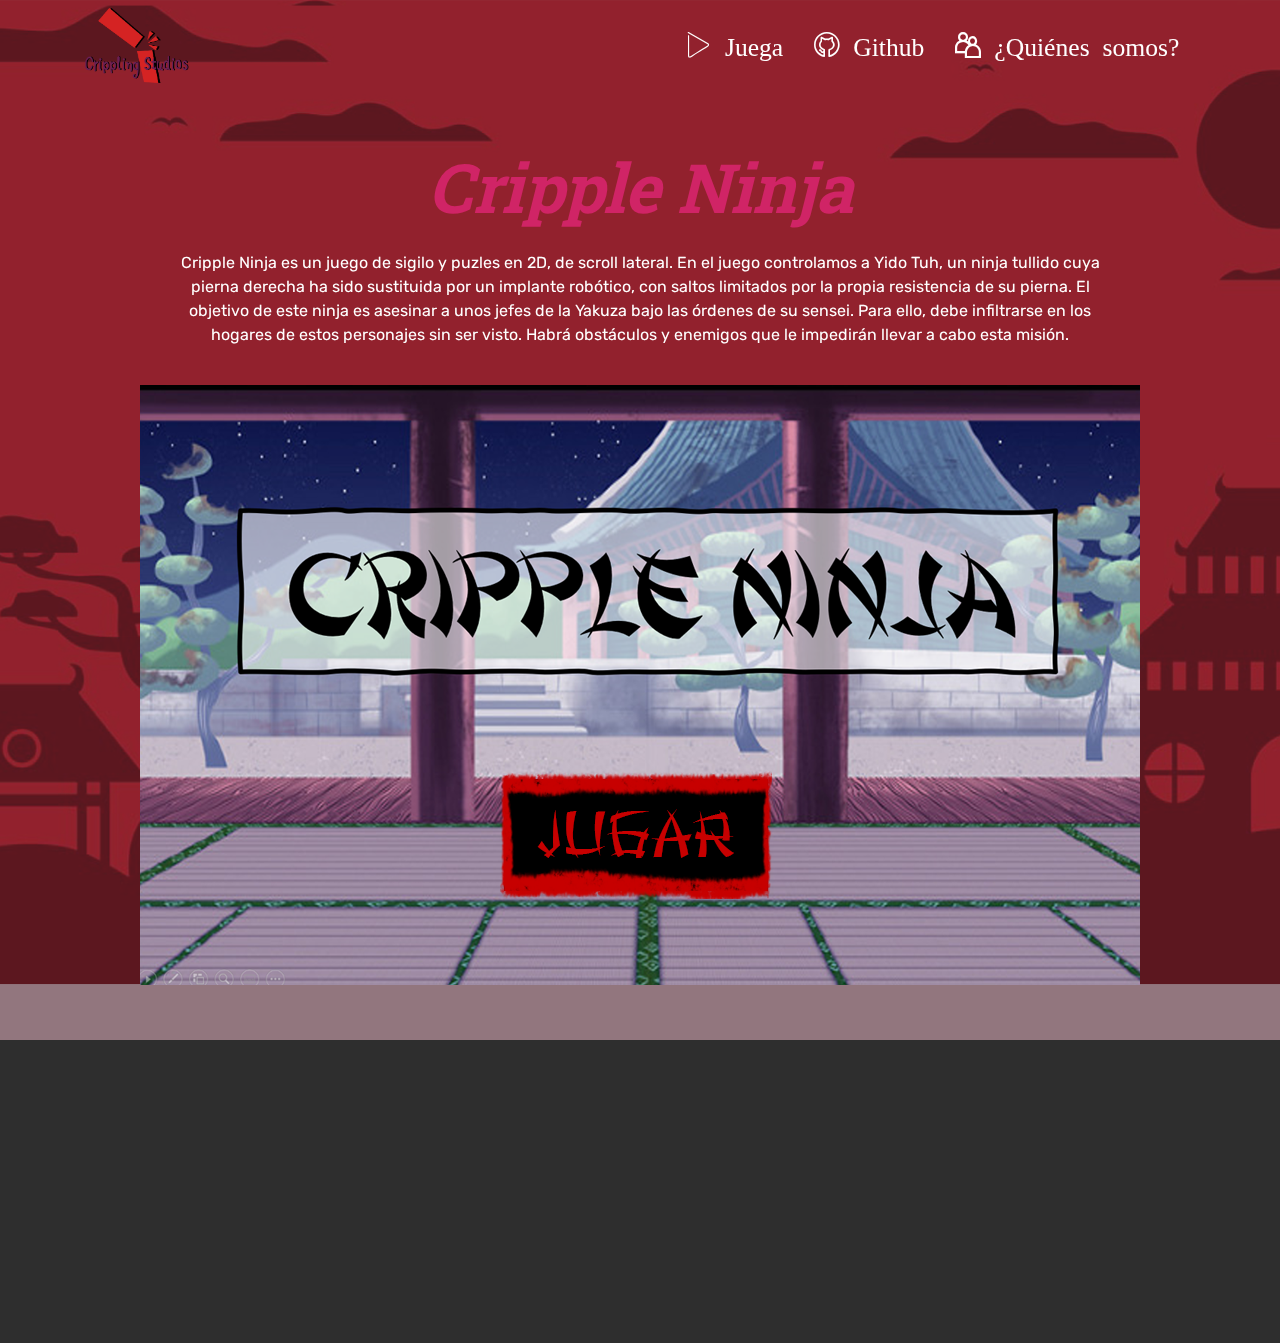
<file: docs/index.html>
﻿<!DOCTYPE html>
<html  >
<head>
  <meta charset="UTF-8">
  <meta http-equiv="X-UA-Compatible" content="IE=edge">
  <meta name="generator" content="Mobirise v4.11.6, mobirise.com">
  <meta name="viewport" content="width=device-width, initial-scale=1, minimum-scale=1">
  <link rel="shortcut icon" href="assets/images/logo-cripple-studios-solo-1.png" type="image/x-icon">
  <meta name="description" content="">
  <script src="Scripts/phaser.min.js"></script>
  <link rel="stylesheet" href="game.css">
  <meta charset="UTF-8">
  <link rel="shortcut icon" href="./resources/Logo Crippling Studios (solo).png" type="image/png" />
  <meta name="viewport" content="width=device-width, initial-scale=2.0">
  
  <title>Cripple Ninja</title>
  <link rel="stylesheet" href="assets/web/assets/mobirise-icons2/mobirise2.css">
  <link rel="stylesheet" href="assets/web/assets/mobirise-icons/mobirise-icons.css">
  <link rel="stylesheet" href="assets/web/assets/mobirise-icons-bold/mobirise-icons-bold.css">
  <link rel="stylesheet" href="assets/bootstrap/css/bootstrap.min.css">
  <link rel="stylesheet" href="assets/bootstrap/css/bootstrap-grid.min.css">
  <link rel="stylesheet" href="assets/bootstrap/css/bootstrap-reboot.min.css">
  <link rel="stylesheet" href="assets/dropdown/css/style.css">
  <link rel="stylesheet" href="assets/tether/tether.min.css">
  <link rel="stylesheet" href="assets/animatecss/animate.min.css">
  <link rel="stylesheet" href="assets/socicon/css/styles.css">
  <link rel="stylesheet" href="assets/theme/css/style.css">
  <link rel="preload" as="style" href="assets/mobirise/css/mbr-additional.css"><link rel="stylesheet" href="assets/mobirise/css/mbr-additional.css" type="text/css">
  
  
  
</head>
<body>
  <section class="menu cid-qTkzRZLJNu" once="menu" id="menu1-0">

    

    <nav class="navbar navbar-expand beta-menu navbar-dropdown align-items-center navbar-toggleable-sm bg-color transparent">
        <button class="navbar-toggler navbar-toggler-right" type="button" data-toggle="collapse" data-target="#navbarSupportedContent" aria-controls="navbarSupportedContent" aria-expanded="false" aria-label="Toggle navigation">
            <div class="hamburger">
            </div>
        </button>
        <div class="menu-logo">
            <div class="navbar-brand">
                <span class="navbar-logo">
                    <a>
                         <img src="assets/images/logo-crippling-studios.png" alt="Mobirise" title="" style="height: 4.7rem;">
                    </a>
                </span>
                
            </div>
        </div>
        <div class="collapse navbar-collapse" id="navbarSupportedContent">
            <ul class="navbar-nav nav-dropdown nav-right" data-app-modern-menu="true"><li class="nav-item"><a class="nav-link link text-white display-4"><span class="mbri-play mbr-iconfont mbr-iconfont-btn"> Juega</span></a></li><li class="nav-item"><a class="nav-link link text-white display-4" href="https://github.com/jorgmo02/Cripple-Ninja"><span class="mbrib-github mbr-iconfont mbr-iconfont-btn"> Github</span></a></li>
                <li class="nav-item">
                    <a class="nav-link link text-white display-4" href="./about.html"><span class="mobi-mbri mobi-mbri-users mbr-iconfont mbr-iconfont-btn"> ¿Quiénes somos?</span><font face="MobiriseIcons"></font></a>
                </li></ul>
            
        </div>
		
		<script type="module">
        import Level1 from './Scripts/Level1.js';
        import MainMenu from './Scripts/MainMenu.js';
        import Level2 from './Scripts/Level2.js';
        import ChargeScene from './Scripts/ChargeScene.js';
        import YouWinScene from './Scripts/YouWinScene.js';
        import Level3 from './Scripts/Level3.js';

        var config = {
            type: Phaser.AUTO,
            width: 1000,
            height: 600,
			parent: 'game',
            pixelArt: true,
            input: {
                gamepad: true
            },
            scale: {
                mode: Phaser.Scale.FIT,
                autoCenter: Phaser.Scale.CENTER_BOTH
            },
            scene: [ MainMenu ,ChargeScene, Level1, Level2,Level3, YouWinScene],
            physics: { default: 'arcade', arcade: { gravity: { y: 900 }, debug: false } }
        };
        new Phaser.Game(config);
    </script>

    </nav>
</section>

<section class="cid-qTkA127IK8 mbr-fullscreen mbr-parallax-background" id="header2-1">

    

    <div class="mbr-overlay" style="opacity: 0.6; background-color: rgb(85, 39, 51);"></div>

    <div class="container align-center">
        <div class="row justify-content-md-center">
            <div class="mbr-white col-md-10">
                <h1 class="mbr-section-title mbr-bold pb-3 mbr-fonts-style display-1"><em><p>&nbsp</p>Cripple Ninja</em></h1>
                Cripple Ninja es un juego de sigilo y puzles en 2D, de scroll lateral. En el juego controlamos a Yido Tuh, un ninja tullido cuya pierna derecha ha sido sustituida por un implante robótico, con saltos limitados por la propia resistencia de su pierna. El objetivo de este ninja es asesinar a unos jefes de la Yakuza bajo las órdenes de su sensei. Para ello, debe infiltrarse en los hogares de estos personajes sin ser visto. Habrá obstáculos y enemigos que le impedirán llevar a cabo esta misión.
                <p class="mbr-text pb-3 mbr-fonts-style display-5">
				
				</p>
                
            </div>
			<div id="game"></div>
        </div>
    </div>
    
</section>

<section class="cid-rKX8bbgtsy" id="footer1-e">

    

    

    <div class="container">
        <div class="media-container-row content text-white">
            <div class="col-12 col-md-3">
                <div class="media-wrap">
                    <a href="./about.html">
                        <img src="assets/images/logo-crippling-studios.png" alt="Mobirise" title="">
                    </a>
                </div>
            </div>
            <div class="col-12 col-md-3 mbr-fonts-style display-7">
                <h5 class="pb-3">
                    Dirección</h5>
                <p class="mbr-text">Facultad de Informática UCM<br>C/ Profesor José García Santesmases, 9
<br>Ciudad Universitaria
<br>28040 - MADRID<br></p>
            </div>
            <div class="col-12 col-md-3 mbr-fonts-style display-4">
                <h5 class="pb-3">
                    Contacto</h5>
                <p class="mbr-text"></p><p>
                    Email:</p><p>jorgmo02@ucm.es</p><p>leoses@ucm.es</p>
            </div>
            <div class="col-12 col-md-3 mbr-fonts-style display-7">
                <h5 class="pb-3">&nbsp;&nbsp;</h5>
                <p class="mbr-text"><br><br><br></p>
            </div>
        </div>
        
    </div>
</section>

<section once="footers" class="cid-rKX8eVYJwn" id="footer6-f">

    

    

    <div class="container">
        <div class="media-container-row align-center mbr-white">
            <div class="col-12">
                <p class="mbr-text mb-0 mbr-fonts-style display-7">
                    © Copyright 2019 Jorge Moreno Martínez y Leire Osés Sánchez - Todos los derechos reservados</p>
            </div>
        </div>
    </div>
</section>


  <script src="assets/web/assets/jquery/jquery.min.js"></script>
  <script src="assets/popper/popper.min.js"></script>
  <script src="assets/bootstrap/js/bootstrap.min.js"></script>
  <script src="assets/dropdown/js/nav-dropdown.js"></script>
  <script src="assets/dropdown/js/navbar-dropdown.js"></script>
  <script src="assets/tether/tether.min.js"></script>
  <script src="assets/viewportchecker/jquery.viewportchecker.js"></script>
  <script src="assets/parallax/jarallax.min.js"></script>
  <script src="assets/smoothscroll/smooth-scroll.js"></script>
  <script src="assets/touchswipe/jquery.touch-swipe.min.js"></script>
  <script src="assets/theme/js/script.js"></script>
  
  
 <div id="scrollToTop" class="scrollToTop mbr-arrow-up"><a style="text-align: center;"><i class="mbr-arrow-up-icon mbr-arrow-up-icon-cm cm-icon cm-icon-smallarrow-up"></i></a></div>
    <input name="animation" type="hidden">
  </body>
</html>
</file>
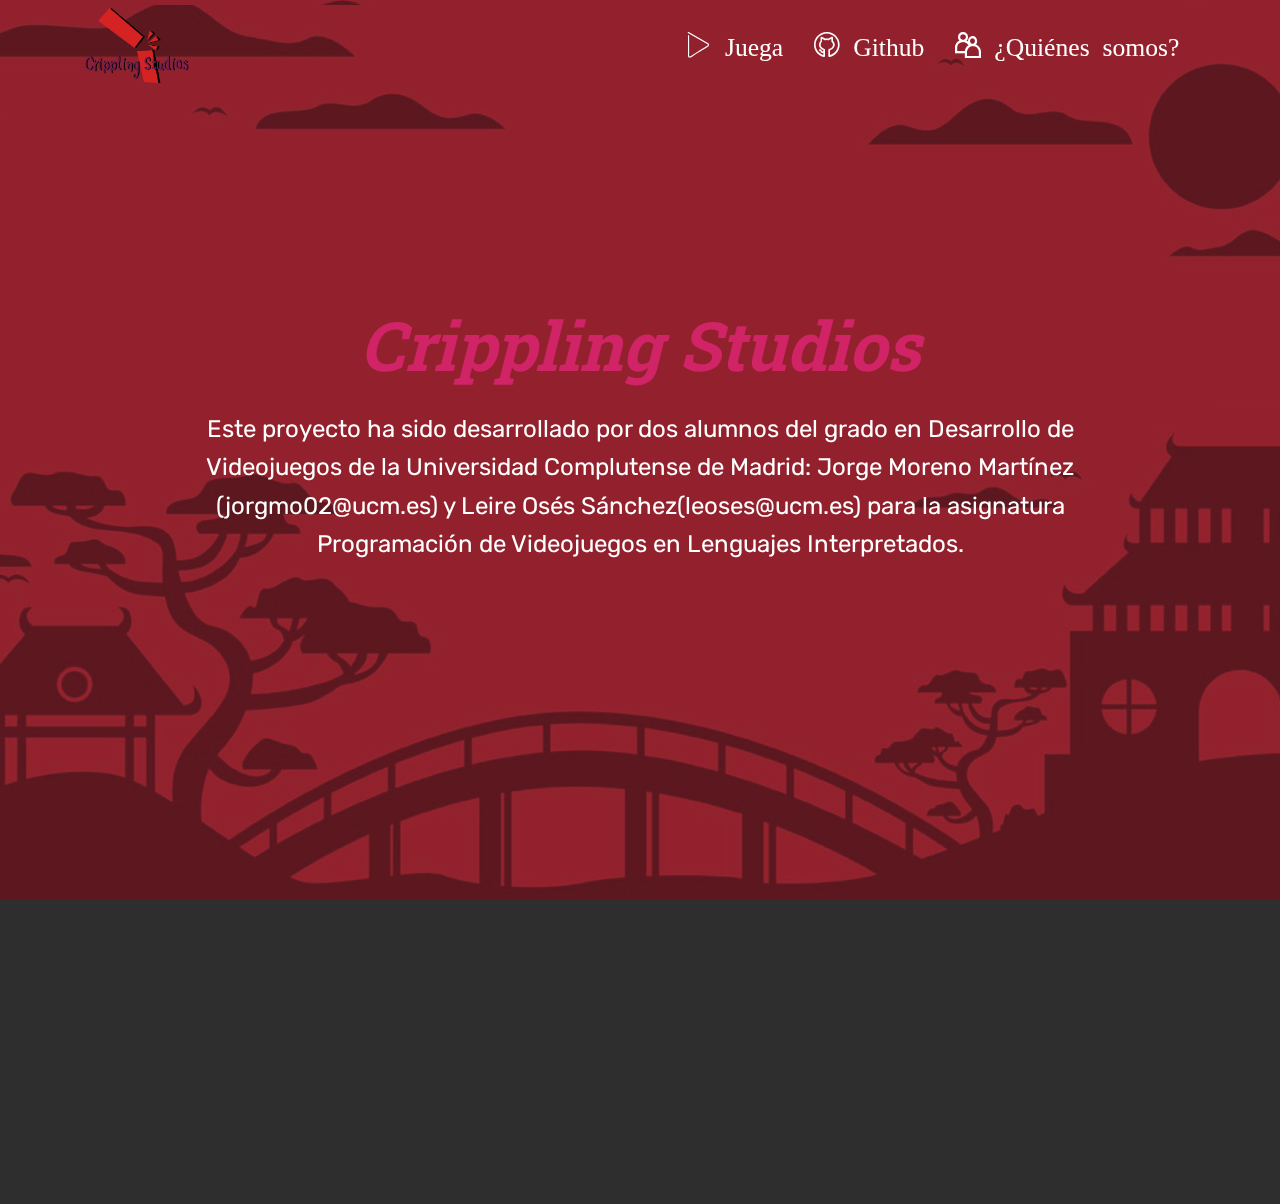
<file: docs/about.html>
<!DOCTYPE html>
<html  >
<head>
  <meta charset="UTF-8">
  <meta http-equiv="X-UA-Compatible" content="IE=edge">
  <meta name="generator" content="Mobirise v4.11.6, mobirise.com">
  <meta name="viewport" content="width=device-width, initial-scale=1, minimum-scale=1">
  <link rel="shortcut icon" href="assets/images/logo-cripple-studios-solo-1.png" type="image/x-icon">
  <meta name="description" content="">
  <script src="Scripts/phaser.min.js"></script>
  <link rel="stylesheet" href="game.css">
  
  <title>Crippling Studios</title>
  <link rel="stylesheet" href="assets/web/assets/mobirise-icons2/mobirise2.css">
  <link rel="stylesheet" href="assets/web/assets/mobirise-icons/mobirise-icons.css">
  <link rel="stylesheet" href="assets/web/assets/mobirise-icons-bold/mobirise-icons-bold.css">
  <link rel="stylesheet" href="assets/bootstrap/css/bootstrap.min.css">
  <link rel="stylesheet" href="assets/bootstrap/css/bootstrap-grid.min.css">
  <link rel="stylesheet" href="assets/bootstrap/css/bootstrap-reboot.min.css">
  <link rel="stylesheet" href="assets/dropdown/css/style.css">
  <link rel="stylesheet" href="assets/tether/tether.min.css">
  <link rel="stylesheet" href="assets/animatecss/animate.min.css">
  <link rel="stylesheet" href="assets/socicon/css/styles.css">
  <link rel="stylesheet" href="assets/theme/css/style.css">
  <link rel="preload" as="style" href="assets/mobirise/css/mbr-additional.css"><link rel="stylesheet" href="assets/mobirise/css/mbr-additional.css" type="text/css">
  
  
  
</head>
<body>
  <section class="menu cid-qTkzRZLJNu" once="menu" id="menu1-0">

    

    <nav class="navbar navbar-expand beta-menu navbar-dropdown align-items-center navbar-toggleable-sm bg-color transparent">
        <button class="navbar-toggler navbar-toggler-right" type="button" data-toggle="collapse" data-target="#navbarSupportedContent" aria-controls="navbarSupportedContent" aria-expanded="false" aria-label="Toggle navigation">
            <div class="hamburger">
                <span></span>
                <span></span>
                <span></span>
                <span></span>
            </div>
        </button>
        <div class="menu-logo">
            <div class="navbar-brand">
                <span class="navbar-logo">
                    <a href="./index.html">
                         <img src="assets/images/logo-crippling-studios.png" alt="Mobirise" title="" style="height: 4.7rem;">
                    </a>
                </span>
                
            </div>
        </div>
        <div class="collapse navbar-collapse" id="navbarSupportedContent">
            <ul class="navbar-nav nav-dropdown nav-right" data-app-modern-menu="true"><li class="nav-item"><a class="nav-link link text-white display-4" href="./index.html"><span class="mbri-play mbr-iconfont mbr-iconfont-btn"> Juega</span></a></li><li class="nav-item"><a class="nav-link link text-white display-4" href="https://github.com/jorgmo02/Cripple-Ninja"><span class="mbrib-github mbr-iconfont mbr-iconfont-btn"> Github</span></a></li>
                <li class="nav-item">
                    <a class="nav-link link text-white display-4"><span class="mobi-mbri mobi-mbri-users mbr-iconfont mbr-iconfont-btn"> ¿Quiénes somos?</span><font face="MobiriseIcons"></font></a>
                </li></ul>
            
        </div>
    </nav>
</section>

<section class="cid-qTkA127IK8 mbr-fullscreen mbr-parallax-background" id="header2-1">

    

    <div class="mbr-overlay" style="opacity: 0.6; background-color: rgb(85, 39, 51);"></div>

    <div class="container align-center">
        <div class="row justify-content-md-center">
            <div class="mbr-white col-md-10">
                <h1 class="mbr-section-title mbr-bold pb-3 mbr-fonts-style display-1"><em>Crippling Studios</em></h1>
                
                <p class="mbr-text pb-3 mbr-fonts-style display-5">
				Este proyecto ha sido desarrollado por dos alumnos del grado en Desarrollo de Videojuegos de la Universidad Complutense de Madrid: Jorge Moreno Martínez (jorgmo02@ucm.es) y Leire Osés Sánchez(leoses@ucm.es) para la asignatura Programación de Videojuegos en Lenguajes Interpretados.
                </p>
                
            </div>
        </div>
    </div>
    
</section>

<section class="cid-rKX8bbgtsy" id="footer1-e">

    

    

    <div class="container">
        <div class="media-container-row content text-white">
            <div class="col-12 col-md-3">
                <div class="media-wrap">
                    <a>
                        <img src="assets/images/logo-crippling-studios.png" alt="Mobirise" title="">
                    </a>
                </div>
            </div>
            <div class="col-12 col-md-3 mbr-fonts-style display-7">
                <h5 class="pb-3">
                    Dirección</h5>
                <p class="mbr-text">Facultad de Informática UCM<br>C/ Profesor José García Santesmases, 9
<br>Ciudad Universitaria
<br>28040 - MADRID<br></p>
            </div>
            <div class="col-12 col-md-3 mbr-fonts-style display-4">
                <h5 class="pb-3">
                    Contacto</h5>
                <p class="mbr-text"></p><p>
                    Email:</p><p>jorgmo02@ucm.es</p><p>leoses@ucm.es</p>
            </div>
            <div class="col-12 col-md-3 mbr-fonts-style display-7">
                <h5 class="pb-3">&nbsp;&nbsp;</h5>
                <p class="mbr-text"><br><br><br></p>
            </div>
        </div>
        
    </div>
</section>

<section once="footers" class="cid-rKX8eVYJwn" id="footer6-f">

    

    

    <div class="container">
        <div class="media-container-row align-center mbr-white">
            <div class="col-12">
                <p class="mbr-text mb-0 mbr-fonts-style display-7">
                    © Copyright 2019 Jorge Moreno Martínez y Leire Osés Sánchez - Todos los derechos reservados</p>
            </div>
        </div>
    </div>
</section>


  <script src="assets/web/assets/jquery/jquery.min.js"></script>
  <script src="assets/popper/popper.min.js"></script>
  <script src="assets/bootstrap/js/bootstrap.min.js"></script>
  <script src="assets/dropdown/js/nav-dropdown.js"></script>
  <script src="assets/dropdown/js/navbar-dropdown.js"></script>
  <script src="assets/tether/tether.min.js"></script>
  <script src="assets/viewportchecker/jquery.viewportchecker.js"></script>
  <script src="assets/parallax/jarallax.min.js"></script>
  <script src="assets/smoothscroll/smooth-scroll.js"></script>
  <script src="assets/touchswipe/jquery.touch-swipe.min.js"></script>
  <script src="assets/theme/js/script.js"></script>
  
  
 <div id="scrollToTop" class="scrollToTop mbr-arrow-up"><a style="text-align: center;"><i class="mbr-arrow-up-icon mbr-arrow-up-icon-cm cm-icon cm-icon-smallarrow-up"></i></a></div>
    <input name="animation" type="hidden">
  </body>
</html>
</file>
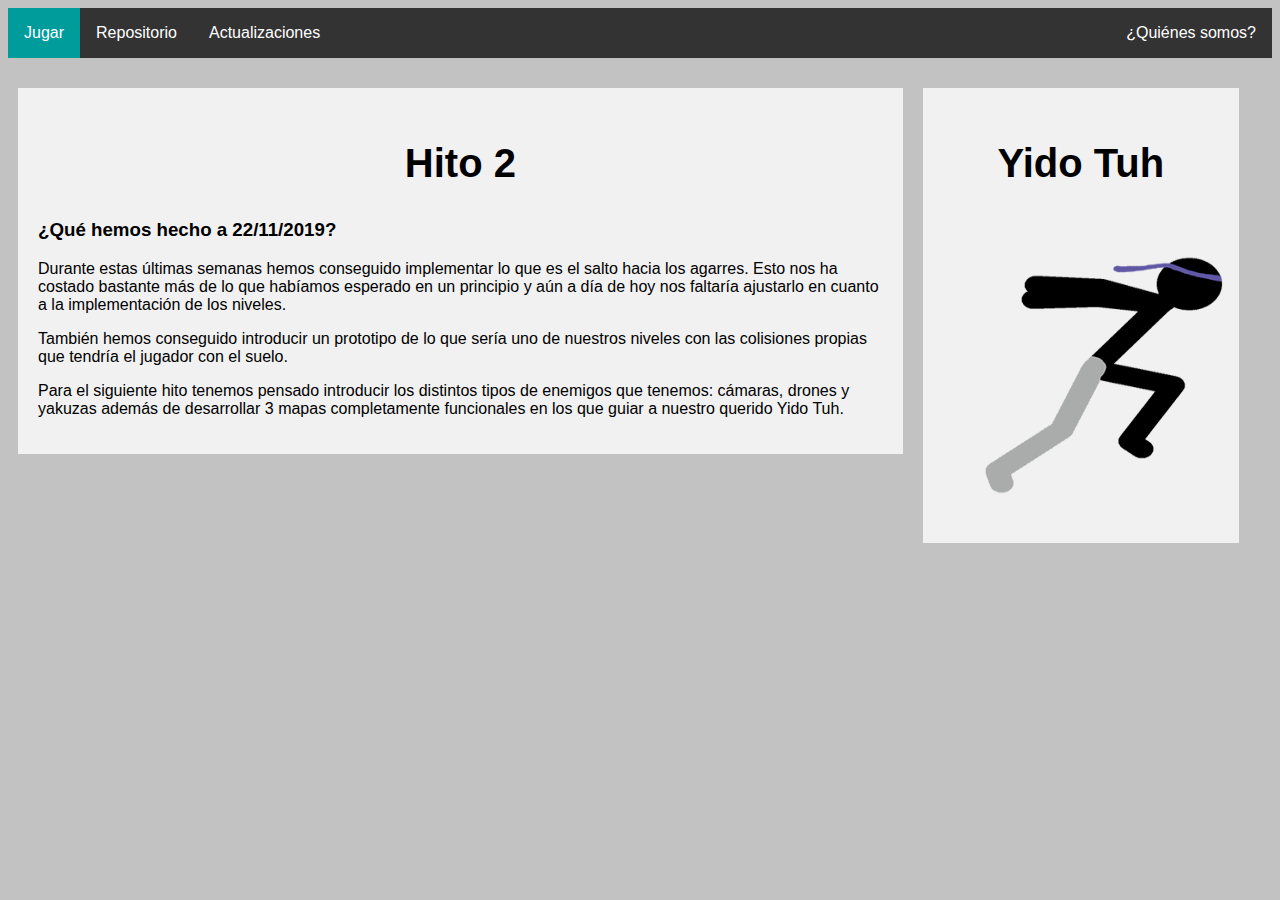
<file: docs/updates.html>
<!DOCTYPE html>
<html lang="es">

<head>
    <meta charset="UTF-8">
    <link rel="shortcut icon" href="favicon.png" type="image/png" />
    <meta name="viewport" content="width=device-width, initial-scale=2.0">
    <link rel="stylesheet" href="game.css">

    <title>Cripple Ninja</title>
</head>

<body>
  <ul class="topnav">
    <li><a class="active" href="index.html">Jugar</a></li>
    <li><a href="https://github.com/jorgmo02/Cripple-Ninja">Repositorio</a></li>
    <li><a href="updates.html">Actualizaciones</a></li>
    <li class="right"><a href="AboutUs.html">¿Quiénes somos?</a></li>
  </ul>

  <div class="row">
    <div class="column middle">
        <div class="card">
            <h2>Hito 2</h2>
            <h3>¿Qué hemos hecho a 22/11/2019?</h3>
            <p>Durante estas últimas semanas hemos conseguido implementar lo que es el salto hacia los agarres. Esto nos ha costado bastante más de lo que 
                habíamos esperado en un principio y aún a día de hoy nos faltaría ajustarlo en cuanto a la implementación de los niveles.
            </p>

            <p>También hemos conseguido introducir un prototipo de lo que sería uno de nuestros niveles con las colisiones propias 
              que tendría el jugador con el suelo.</p>

            <p>Para el siguiente hito tenemos pensado introducir los distintos tipos de enemigos que tenemos: cámaras, drones y yakuzas además 
              de desarrollar 3 mapas completamente funcionales en los que guiar a nuestro querido Yido Tuh.</p>
        
        </div>
    </div>

    <div class="column side">
        <div class="card">
          <h2>Yido Tuh</h2>
          <img src="./resources/sprites/player/run/imgs/tile000.png" width="300" height="300">
          </div>
      </div>
  </div>

</body>

</html>
</file>
<file: docs/game.css>
h1{
  text-align: center;
  font-size: 50px;
}
h2{
  text-align: center;
  font-size: 40px;
}

p {
  font-family: Verdana, "Geneva", sans-serif;
  font-style: normal;
}

ul.topnav {
  top: 0;
  width: 100%;
  list-style-type: none;
  margin: 0;
  padding: 0;
  overflow: hidden;
  background-color: #333;
}

ul.topnav li {float: left;}

ul.topnav li a {
  display: block;
  color: white;
  text-align: center;
  padding: 16px 16px;
  text-decoration: none;
}

ul.topnav li a:hover:not(.active) {background-color: #111;}

ul.topnav li a.active {background-color: #009c9c ;}

ul.topnav li.right {float: right;}

@media screen and (max-width: 600px) {
  ul.topnav li.right, 
  ul.topnav li {float: none;}
}

body {
  font-family: Arial, Helvetica, sans-serif;
  background: #c2c2c2;
}

.header {
  background-color: #f1f1f1;
  padding: 20px;
  text-align: center;
}

.card {
  background-color: #f1f1f1;
  padding: 20px;
  margin-top: 20px;
}
/* Create three unequal columns that floats next to each other */
.column {
  float: left;
  padding: 10px;
}

/* Left and right column */
.column.side {
  width: 25%;
}

/* Left and right column */
.column.side {
  width: 25%;
}

/* Middle column */
.column.middle {
  width: 70%;
}

/* Clear floats after the columns */
.row:after {
  content: "";
  display: table;
  clear: both;
}

/* Responsive layout - makes the three columns stack on top of each other instead of next to each other */
@media screen and (max-width: 600px) {
  .column.side, .column.middle {
    width: 100%;
}

img {
  border-radius: 8px;
}

}
</file>
<file: docs/assets/web/assets/mobirise-icons2/mobirise2.css>
@font-face {
  font-family: 'Moririse2';
  font-display: swap;
  src:  url('mobirise2.eot?f2bix4');
  src:  url('mobirise2.eot?f2bix4#iefix') format('embedded-opentype'),
    url('mobirise2.ttf?f2bix4') format('truetype'),
    url('mobirise2.woff?f2bix4') format('woff'),
    url('mobirise2.svg?f2bix4#mobirise2') format('svg');
  font-weight: normal;
  font-style: normal;
}

[class^="mobi-"], [class*=" mobi-"] {
  /* use !important to prevent issues with browser extensions that change fonts */
  font-family: 'Moririse2' !important;
  speak: none;
  font-style: normal;
  font-weight: normal;
  font-variant: normal;
  text-transform: none;
  line-height: 1;

  /* Better Font Rendering =========== */
  -webkit-font-smoothing: antialiased;
  -moz-osx-font-smoothing: grayscale;
}

.mobi-mbri-add-submenu:before {
  content: "\e900";
}
.mobi-mbri-alert:before {
  content: "\e901";
}
.mobi-mbri-align-center:before {
  content: "\e902";
}
.mobi-mbri-align-justify:before {
  content: "\e903";
}
.mobi-mbri-align-left:before {
  content: "\e904";
}
.mobi-mbri-align-right:before {
  content: "\e905";
}
.mobi-mbri-android:before {
  content: "\e906";
}
.mobi-mbri-apple:before {
  content: "\e907";
}
.mobi-mbri-arrow-down:before {
  content: "\e908";
}
.mobi-mbri-arrow-next:before {
  content: "\e909";
}
.mobi-mbri-arrow-prev:before {
  content: "\e90a";
}
.mobi-mbri-arrow-up:before {
  content: "\e90b";
}
.mobi-mbri-bold:before {
  content: "\e90c";
}
.mobi-mbri-bookmark:before {
  content: "\e90d";
}
.mobi-mbri-bootstrap:before {
  content: "\e90e";
}
.mobi-mbri-briefcase:before {
  content: "\e90f";
}
.mobi-mbri-browse:before {
  content: "\e910";
}
.mobi-mbri-bulleted-list:before {
  content: "\e911";
}
.mobi-mbri-calendar:before {
  content: "\e912";
}
.mobi-mbri-camera:before {
  content: "\e913";
}
.mobi-mbri-cart-add:before {
  content: "\e914";
}
.mobi-mbri-cart-full:before {
  content: "\e915";
}
.mobi-mbri-cash:before {
  content: "\e916";
}
.mobi-mbri-change-style:before {
  content: "\e917";
}
.mobi-mbri-chat:before {
  content: "\e918";
}
.mobi-mbri-clock:before {
  content: "\e919";
}
.mobi-mbri-close:before {
  content: "\e91a";
}
.mobi-mbri-cloud:before {
  content: "\e91b";
}
.mobi-mbri-code:before {
  content: "\e91c";
}
.mobi-mbri-contact-form:before {
  content: "\e91d";
}
.mobi-mbri-credit-card:before {
  content: "\e91e";
}
.mobi-mbri-cursor-click:before {
  content: "\e91f";
}
.mobi-mbri-cust-feedback:before {
  content: "\e920";
}
.mobi-mbri-database:before {
  content: "\e921";
}
.mobi-mbri-delivery:before {
  content: "\e922";
}
.mobi-mbri-desktop:before {
  content: "\e923";
}
.mobi-mbri-devices:before {
  content: "\e924";
}
.mobi-mbri-down:before {
  content: "\e925";
}
.mobi-mbri-download-2:before {
  content: "\e926";
}
.mobi-mbri-download:before {
  content: "\e927";
}
.mobi-mbri-drag-n-drop-2:before {
  content: "\e928";
}
.mobi-mbri-drag-n-drop:before {
  content: "\e929";
}
.mobi-mbri-edit-2:before {
  content: "\e92a";
}
.mobi-mbri-edit:before {
  content: "\e92b";
}
.mobi-mbri-error:before {
  content: "\e92c";
}
.mobi-mbri-extension:before {
  content: "\e92d";
}
.mobi-mbri-features:before {
  content: "\e92e";
}
.mobi-mbri-file:before {
  content: "\e92f";
}
.mobi-mbri-flag:before {
  content: "\e930";
}
.mobi-mbri-folder:before {
  content: "\e931";
}
.mobi-mbri-gift:before {
  content: "\e932";
}
.mobi-mbri-github:before {
  content: "\e933";
}
.mobi-mbri-globe-2:before {
  content: "\e934";
}
.mobi-mbri-globe:before {
  content: "\e935";
}
.mobi-mbri-growing-chart:before {
  content: "\e936";
}
.mobi-mbri-hearth:before {
  content: "\e937";
}
.mobi-mbri-help:before {
  content: "\e938";
}
.mobi-mbri-home:before {
  content: "\e939";
}
.mobi-mbri-hot-cup:before {
  content: "\e93a";
}
.mobi-mbri-idea:before {
  content: "\e93b";
}
.mobi-mbri-image-gallery:before {
  content: "\e93c";
}
.mobi-mbri-image-slider:before {
  content: "\e93d";
}
.mobi-mbri-info:before {
  content: "\e93e";
}
.mobi-mbri-italic:before {
  content: "\e93f";
}
.mobi-mbri-key:before {
  content: "\e940";
}
.mobi-mbri-laptop:before {
  content: "\e941";
}
.mobi-mbri-layers:before {
  content: "\e942";
}
.mobi-mbri-left-right:before {
  content: "\e943";
}
.mobi-mbri-left:before {
  content: "\e944";
}
.mobi-mbri-letter:before {
  content: "\e945";
}
.mobi-mbri-like:before {
  content: "\e946";
}
.mobi-mbri-link:before {
  content: "\e947";
}
.mobi-mbri-lock:before {
  content: "\e948";
}
.mobi-mbri-login:before {
  content: "\e949";
}
.mobi-mbri-logout:before {
  content: "\e94a";
}
.mobi-mbri-magic-stick:before {
  content: "\e94b";
}
.mobi-mbri-map-pin:before {
  content: "\e94c";
}
.mobi-mbri-menu:before {
  content: "\e94d";
}
.mobi-mbri-mobile-2:before {
  content: "\e94e";
}
.mobi-mbri-mobile-horizontal:before {
  content: "\e94f";
}
.mobi-mbri-mobile:before {
  content: "\e950";
}
.mobi-mbri-mobirise:before {
  content: "\e951";
}
.mobi-mbri-more-horizontal:before {
  content: "\e952";
}
.mobi-mbri-more-vertical:before {
  content: "\e953";
}
.mobi-mbri-music:before {
  content: "\e954";
}
.mobi-mbri-new-file:before {
  content: "\e955";
}
.mobi-mbri-numbered-list:before {
  content: "\e956";
}
.mobi-mbri-opened-folder:before {
  content: "\e957";
}
.mobi-mbri-pages:before {
  content: "\e958";
}
.mobi-mbri-paper-plane:before {
  content: "\e959";
}
.mobi-mbri-paperclip:before {
  content: "\e95a";
}
.mobi-mbri-phone:before {
  content: "\e95b";
}
.mobi-mbri-photo:before {
  content: "\e95c";
}
.mobi-mbri-photos:before {
  content: "\e95d";
}
.mobi-mbri-pin:before {
  content: "\e95e";
}
.mobi-mbri-play:before {
  content: "\e95f";
}
.mobi-mbri-plus:before {
  content: "\e960";
}
.mobi-mbri-preview:before {
  content: "\e961";
}
.mobi-mbri-print:before {
  content: "\e962";
}
.mobi-mbri-protect:before {
  content: "\e963";
}
.mobi-mbri-question:before {
  content: "\e964";
}
.mobi-mbri-quote-left:before {
  content: "\e965";
}
.mobi-mbri-quote-right:before {
  content: "\e966";
}
.mobi-mbri-redo:before {
  content: "\e967";
}
.mobi-mbri-refresh:before {
  content: "\e968";
}
.mobi-mbri-responsive-2:before {
  content: "\e969";
}
.mobi-mbri-responsive:before {
  content: "\e96a";
}
.mobi-mbri-right:before {
  content: "\e96b";
}
.mobi-mbri-rocket:before {
  content: "\e96c";
}
.mobi-mbri-sad-face:before {
  content: "\e96d";
}
.mobi-mbri-sale:before {
  content: "\e96e";
}
.mobi-mbri-save:before {
  content: "\e96f";
}
.mobi-mbri-search:before {
  content: "\e970";
}
.mobi-mbri-setting-2:before {
  content: "\e971";
}
.mobi-mbri-setting-3:before {
  content: "\e972";
}
.mobi-mbri-setting:before {
  content: "\e973";
}
.mobi-mbri-share:before {
  content: "\e974";
}
.mobi-mbri-shopping-bag:before {
  content: "\e975";
}
.mobi-mbri-shopping-basket:before {
  content: "\e976";
}
.mobi-mbri-shopping-cart:before {
  content: "\e977";
}
.mobi-mbri-sites:before {
  content: "\e978";
}
.mobi-mbri-smile-face:before {
  content: "\e979";
}
.mobi-mbri-speed:before {
  content: "\e97a";
}
.mobi-mbri-star:before {
  content: "\e97b";
}
.mobi-mbri-success:before {
  content: "\e97c";
}
.mobi-mbri-sun:before {
  content: "\e97d";
}
.mobi-mbri-sun2:before {
  content: "\e97e";
}
.mobi-mbri-tablet-vertical:before {
  content: "\e97f";
}
.mobi-mbri-tablet:before {
  content: "\e980";
}
.mobi-mbri-target:before {
  content: "\e981";
}
.mobi-mbri-timer:before {
  content: "\e982";
}
.mobi-mbri-to-ftp:before {
  content: "\e983";
}
.mobi-mbri-to-local-drive:before {
  content: "\e984";
}
.mobi-mbri-touch-swipe:before {
  content: "\e985";
}
.mobi-mbri-touch:before {
  content: "\e986";
}
.mobi-mbri-trash:before {
  content: "\e987";
}
.mobi-mbri-underline:before {
  content: "\e988";
}
.mobi-mbri-undo:before {
  content: "\e989";
}
.mobi-mbri-unlink:before {
  content: "\e98a";
}
.mobi-mbri-unlock:before {
  content: "\e98b";
}
.mobi-mbri-up-down:before {
  content: "\e98c";
}
.mobi-mbri-up:before {
  content: "\e98d";
}
.mobi-mbri-update:before {
  content: "\e98e";
}
.mobi-mbri-upload-2:before {
  content: "\e98f";
}
.mobi-mbri-upload:before {
  content: "\e990";
}
.mobi-mbri-user-2:before {
  content: "\e991";
}
.mobi-mbri-user:before {
  content: "\e992";
}
.mobi-mbri-users:before {
  content: "\e993";
}
.mobi-mbri-video-play:before {
  content: "\e994";
}
.mobi-mbri-video:before {
  content: "\e995";
}
.mobi-mbri-watch:before {
  content: "\e996";
}
.mobi-mbri-website-theme-2:before {
  content: "\e997";
}
.mobi-mbri-website-theme:before {
  content: "\e998";
}
.mobi-mbri-wifi:before {
  content: "\e999";
}
.mobi-mbri-windows:before {
  content: "\e99a";
}
.mobi-mbri-zoom-in:before {
  content: "\e99b";
}
.mobi-mbri-zoom-out:before {
  content: "\e99c";
}
</file>
<file: docs/assets/web/assets/mobirise-icons/mobirise-icons.css>
@font-face {
  font-family: 'MobiriseIcons';
  src:  url('mobirise-icons.eot?spat4u');
  src:  url('mobirise-icons.eot?spat4u#iefix') format('embedded-opentype'),
    url('mobirise-icons.ttf?spat4u') format('truetype'),
    url('mobirise-icons.woff?spat4u') format('woff'),
    url('mobirise-icons.svg?spat4u#MobiriseIcons') format('svg');
  font-weight: normal;
  font-style: normal;
  font-display: swap;
}

[class^="mbri-"], [class*=" mbri-"] {
  /* use !important to prevent issues with browser extensions that change fonts */
  font-family: MobiriseIcons !important;
  speak: none;
  font-style: normal;
  font-weight: normal;
  font-variant: normal;
  text-transform: none;
  line-height: 1;

  /* Better Font Rendering =========== */
  -webkit-font-smoothing: antialiased;
  -moz-osx-font-smoothing: grayscale;
}

.mbri-add-submenu:before {
  content: "\e900";
}
.mbri-alert:before {
  content: "\e901";
}
.mbri-align-center:before {
  content: "\e902";
}
.mbri-align-justify:before {
  content: "\e903";
}
.mbri-align-left:before {
  content: "\e904";
}
.mbri-align-right:before {
  content: "\e905";
}
.mbri-android:before {
  content: "\e906";
}
.mbri-apple:before {
  content: "\e907";
}
.mbri-arrow-down:before {
  content: "\e908";
}
.mbri-arrow-next:before {
  content: "\e909";
}
.mbri-arrow-prev:before {
  content: "\e90a";
}
.mbri-arrow-up:before {
  content: "\e90b";
}
.mbri-bold:before {
  content: "\e90c";
}
.mbri-bookmark:before {
  content: "\e90d";
}
.mbri-bootstrap:before {
  content: "\e90e";
}
.mbri-briefcase:before {
  content: "\e90f";
}
.mbri-browse:before {
  content: "\e910";
}
.mbri-bulleted-list:before {
  content: "\e911";
}
.mbri-calendar:before {
  content: "\e912";
}
.mbri-camera:before {
  content: "\e913";
}
.mbri-cart-add:before {
  content: "\e914";
}
.mbri-cart-full:before {
  content: "\e915";
}
.mbri-cash:before {
  content: "\e916";
}
.mbri-change-style:before {
  content: "\e917";
}
.mbri-chat:before {
  content: "\e918";
}
.mbri-clock:before {
  content: "\e919";
}
.mbri-close:before {
  content: "\e91a";
}
.mbri-cloud:before {
  content: "\e91b";
}
.mbri-code:before {
  content: "\e91c";
}
.mbri-contact-form:before {
  content: "\e91d";
}
.mbri-credit-card:before {
  content: "\e91e";
}
.mbri-cursor-click:before {
  content: "\e91f";
}
.mbri-cust-feedback:before {
  content: "\e920";
}
.mbri-database:before {
  content: "\e921";
}
.mbri-delivery:before {
  content: "\e922";
}
.mbri-desktop:before {
  content: "\e923";
}
.mbri-devices:before {
  content: "\e924";
}
.mbri-down:before {
  content: "\e925";
}
.mbri-download:before {
  content: "\e989";
}
.mbri-drag-n-drop:before {
  content: "\e927";
}
.mbri-drag-n-drop2:before {
  content: "\e928";
}
.mbri-edit:before {
  content: "\e929";
}
.mbri-edit2:before {
  content: "\e92a";
}
.mbri-error:before {
  content: "\e92b";
}
.mbri-extension:before {
  content: "\e92c";
}
.mbri-features:before {
  content: "\e92d";
}
.mbri-file:before {
  content: "\e92e";
}
.mbri-flag:before {
  content: "\e92f";
}
.mbri-folder:before {
  content: "\e930";
}
.mbri-gift:before {
  content: "\e931";
}
.mbri-github:before {
  content: "\e932";
}
.mbri-globe:before {
  content: "\e933";
}
.mbri-globe-2:before {
  content: "\e934";
}
.mbri-growing-chart:before {
  content: "\e935";
}
.mbri-hearth:before {
  content: "\e936";
}
.mbri-help:before {
  content: "\e937";
}
.mbri-home:before {
  content: "\e938";
}
.mbri-hot-cup:before {
  content: "\e939";
}
.mbri-idea:before {
  content: "\e93a";
}
.mbri-image-gallery:before {
  content: "\e93b";
}
.mbri-image-slider:before {
  content: "\e93c";
}
.mbri-info:before {
  content: "\e93d";
}
.mbri-italic:before {
  content: "\e93e";
}
.mbri-key:before {
  content: "\e93f";
}
.mbri-laptop:before {
  content: "\e940";
}
.mbri-layers:before {
  content: "\e941";
}
.mbri-left-right:before {
  content: "\e942";
}
.mbri-left:before {
  content: "\e943";
}
.mbri-letter:before {
  content: "\e944";
}
.mbri-like:before {
  content: "\e945";
}
.mbri-link:before {
  content: "\e946";
}
.mbri-lock:before {
  content: "\e947";
}
.mbri-login:before {
  content: "\e948";
}
.mbri-logout:before {
  content: "\e949";
}
.mbri-magic-stick:before {
  content: "\e94a";
}
.mbri-map-pin:before {
  content: "\e94b";
}
.mbri-menu:before {
  content: "\e94c";
}
.mbri-mobile:before {
  content: "\e94d";
}
.mbri-mobile2:before {
  content: "\e94e";
}
.mbri-mobirise:before {
  content: "\e94f";
}
.mbri-more-horizontal:before {
  content: "\e950";
}
.mbri-more-vertical:before {
  content: "\e951";
}
.mbri-music:before {
  content: "\e952";
}
.mbri-new-file:before {
  content: "\e953";
}
.mbri-numbered-list:before {
  content: "\e954";
}
.mbri-opened-folder:before {
  content: "\e955";
}
.mbri-pages:before {
  content: "\e956";
}
.mbri-paper-plane:before {
  content: "\e957";
}
.mbri-paperclip:before {
  content: "\e958";
}
.mbri-photo:before {
  content: "\e959";
}
.mbri-photos:before {
  content: "\e95a";
}
.mbri-pin:before {
  content: "\e95b";
}
.mbri-play:before {
  content: "\e95c";
}
.mbri-plus:before {
  content: "\e95d";
}
.mbri-preview:before {
  content: "\e95e";
}
.mbri-print:before {
  content: "\e95f";
}
.mbri-protect:before {
  content: "\e960";
}
.mbri-question:before {
  content: "\e961";
}
.mbri-quote-left:before {
  content: "\e962";
}
.mbri-quote-right:before {
  content: "\e963";
}
.mbri-refresh:before {
  content: "\e964";
}
.mbri-responsive:before {
  content: "\e965";
}
.mbri-right:before {
  content: "\e966";
}
.mbri-rocket:before {
  content: "\e967";
}
.mbri-sad-face:before {
  content: "\e968";
}
.mbri-sale:before {
  content: "\e969";
}
.mbri-save:before {
  content: "\e96a";
}
.mbri-search:before {
  content: "\e96b";
}
.mbri-setting:before {
  content: "\e96c";
}
.mbri-setting2:before {
  content: "\e96d";
}
.mbri-setting3:before {
  content: "\e96e";
}
.mbri-share:before {
  content: "\e96f";
}
.mbri-shopping-bag:before {
  content: "\e970";
}
.mbri-shopping-basket:before {
  content: "\e971";
}
.mbri-shopping-cart:before {
  content: "\e972";
}
.mbri-sites:before {
  content: "\e973";
}
.mbri-smile-face:before {
  content: "\e974";
}
.mbri-speed:before {
  content: "\e975";
}
.mbri-star:before {
  content: "\e976";
}
.mbri-success:before {
  content: "\e977";
}
.mbri-sun:before {
  content: "\e978";
}
.mbri-sun2:before {
  content: "\e979";
}
.mbri-tablet:before {
  content: "\e97a";
}
.mbri-tablet-vertical:before {
  content: "\e97b";
}
.mbri-target:before {
  content: "\e97c";
}
.mbri-timer:before {
  content: "\e97d";
}
.mbri-to-ftp:before {
  content: "\e97e";
}
.mbri-to-local-drive:before {
  content: "\e97f";
}
.mbri-touch-swipe:before {
  content: "\e980";
}
.mbri-touch:before {
  content: "\e981";
}
.mbri-trash:before {
  content: "\e982";
}
.mbri-underline:before {
  content: "\e983";
}
.mbri-unlink:before {
  content: "\e984";
}
.mbri-unlock:before {
  content: "\e985";
}
.mbri-up-down:before {
  content: "\e986";
}
.mbri-up:before {
  content: "\e987";
}
.mbri-update:before {
  content: "\e988";
}
.mbri-upload:before {
 content: "\e926"; 
}
.mbri-user:before {
  content: "\e98a";
}
.mbri-user2:before {
  content: "\e98b";
}
.mbri-users:before {
  content: "\e98c";
}
.mbri-video:before {
  content: "\e98d";
}
.mbri-video-play:before {
  content: "\e98e";
}
.mbri-watch:before {
  content: "\e98f";
}
.mbri-website-theme:before {
  content: "\e990";
}
.mbri-wifi:before {
  content: "\e991";
}
.mbri-windows:before {
  content: "\e992";
}
.mbri-zoom-out:before {
  content: "\e993";
}
.mbri-redo:before {
  content: "\e994";
}
.mbri-undo:before {
  content: "\e995";
}
</file>
<file: docs/assets/web/assets/mobirise-icons-bold/mobirise-icons-bold.css>
@font-face {
  font-family: 'mobirise-icons-bold';
  font-display: swap;
  src:  url('mobirise-icons-bold.eot?m1l4yr');
  src:  url('mobirise-icons-bold.eot?m1l4yr#iefix') format('embedded-opentype'),
    url('mobirise-icons-bold.ttf?m1l4yr') format('truetype'),
    url('mobirise-icons-bold.woff?m1l4yr') format('woff'),
    url('mobirise-icons-bold.svg?m1l4yr#mobirise-icons-bold') format('svg');
  font-weight: normal;
  font-style: normal;
}

[class^="mbrib-"], [class*="mbrib-"] {
  /* use !important to prevent issues with browser extensions that change fonts */
  font-family: 'mobirise-icons-bold' !important;
  speak: none;
  font-style: normal;
  font-weight: normal;
  font-variant: normal;
  text-transform: none;
  line-height: 1;

  /* Better Font Rendering =========== */
  -webkit-font-smoothing: antialiased;
  -moz-osx-font-smoothing: grayscale;
}

.mbrib-add-submenu:before {
  content: "\e900";
}
.mbrib-alert:before {
  content: "\e901";
}
.mbrib-align-center:before {
  content: "\e902";
}
.mbrib-align-justify:before {
  content: "\e903";
}
.mbrib-align-left:before {
  content: "\e904";
}
.mbrib-align-right:before {
  content: "\e905";
}
.mbrib-android:before {
  content: "\e906";
}
.mbrib-apple:before {
  content: "\e907";
}
.mbrib-arrow-down:before {
  content: "\e908";
}
.mbrib-arrow-next:before {
  content: "\e909";
}
.mbrib-arrow-prev:before {
  content: "\e90a";
}
.mbrib-arrow-up:before {
  content: "\e90b";
}
.mbrib-bold:before {
  content: "\e90c";
}
.mbrib-bookmark:before {
  content: "\e90d";
}
.mbrib-bootstrap:before {
  content: "\e90e";
}
.mbrib-briefcase:before {
  content: "\e90f";
}
.mbrib-browse:before {
  content: "\e910";
}
.mbrib-bulleted-list:before {
  content: "\e911";
}
.mbrib-calendar:before {
  content: "\e912";
}
.mbrib-camera:before {
  content: "\e913";
}
.mbrib-cart-add:before {
  content: "\e914";
}
.mbrib-cart-full:before {
  content: "\e915";
}
.mbrib-cash:before {
  content: "\e916";
}
.mbrib-change-style:before {
  content: "\e917";
}
.mbrib-chat:before {
  content: "\e918";
}
.mbrib-clock:before {
  content: "\e919";
}
.mbrib-close:before {
  content: "\e91a";
}
.mbrib-cloud:before {
  content: "\e91b";
}
.mbrib-code:before {
  content: "\e91c";
}
.mbrib-contact-form:before {
  content: "\e91d";
}
.mbrib-credit-card:before {
  content: "\e91e";
}
.mbrib-cursor-click:before {
  content: "\e91f";
}
.mbrib-cust-feedback:before {
  content: "\e920";
}
.mbrib-database:before {
  content: "\e921";
}
.mbrib-delivery:before {
  content: "\e922";
}
.mbrib-desktop:before {
  content: "\e923";
}
.mbrib-devices:before {
  content: "\e924";
}
.mbrib-down:before {
  content: "\e925";
}
.mbrib-download:before {
  content: "\e926";
}
.mbrib-drag-n-drop:before {
  content: "\e927";
}
.mbrib-drag-n-drop2:before {
  content: "\e928";
}
.mbrib-edit:before {
  content: "\e929";
}
.mbrib-edit2:before {
  content: "\e92a";
}
.mbrib-error:before {
  content: "\e92b";
}
.mbrib-extension:before {
  content: "\e92c";
}
.mbrib-features:before {
  content: "\e92d";
}
.mbrib-file:before {
  content: "\e92e";
}
.mbrib-flag:before {
  content: "\e92f";
}
.mbrib-folder:before {
  content: "\e930";
}
.mbrib-gift:before {
  content: "\e931";
}
.mbrib-github:before {
  content: "\e932";
}
.mbrib-globe-2:before {
  content: "\e933";
}
.mbrib-globe:before {
  content: "\e934";
}
.mbrib-growing-chart:before {
  content: "\e935";
}
.mbrib-hearth:before {
  content: "\e936";
}
.mbrib-help:before {
  content: "\e937";
}
.mbrib-home:before {
  content: "\e938";
}
.mbrib-hot-cup:before {
  content: "\e939";
}
.mbrib-idea:before {
  content: "\e93a";
}
.mbrib-image-gallery:before {
  content: "\e93b";
}
.mbrib-image-slider:before {
  content: "\e93c";
}
.mbrib-info:before {
  content: "\e93d";
}
.mbrib-italic:before {
  content: "\e93e";
}
.mbrib-key:before {
  content: "\e93f";
}
.mbrib-laptop:before {
  content: "\e940";
}
.mbrib-layers:before {
  content: "\e941";
}
.mbrib-left-right:before {
  content: "\e942";
}
.mbrib-left:before {
  content: "\e943";
}
.mbrib-letter:before {
  content: "\e944";
}
.mbrib-like:before {
  content: "\e945";
}
.mbrib-link:before {
  content: "\e946";
}
.mbrib-lock:before {
  content: "\e947";
}
.mbrib-login:before {
  content: "\e948";
}
.mbrib-logout:before {
  content: "\e949";
}
.mbrib-magic-stick:before {
  content: "\e94a";
}
.mbrib-map-pin:before {
  content: "\e94b";
}
.mbrib-menu:before {
  content: "\e94c";
}
.mbrib-mobile:before {
  content: "\e94d";
}
.mbrib-mobile2:before {
  content: "\e94e";
}
.mbrib-mobirise:before {
  content: "\e94f";
}
.mbrib-more-horizontal:before {
  content: "\e950";
}
.mbrib-more-vertical:before {
  content: "\e951";
}
.mbrib-music:before {
  content: "\e952";
}
.mbrib-new-file:before {
  content: "\e953";
}
.mbrib-numbered-list:before {
  content: "\e954";
}
.mbrib-opened-folder:before {
  content: "\e955";
}
.mbrib-pages:before {
  content: "\e956";
}
.mbrib-paper-plane:before {
  content: "\e957";
}
.mbrib-paperclip:before {
  content: "\e958";
}
.mbrib-photo:before {
  content: "\e959";
}
.mbrib-photos:before {
  content: "\e95a";
}
.mbrib-pin:before {
  content: "\e95b";
}
.mbrib-play:before {
  content: "\e95c";
}
.mbrib-plus:before {
  content: "\e95d";
}
.mbrib-preview:before {
  content: "\e95e";
}
.mbrib-print:before {
  content: "\e95f";
}
.mbrib-protect:before {
  content: "\e960";
}
.mbrib-question:before {
  content: "\e961";
}
.mbrib-quote-left:before {
  content: "\e962";
}
.mbrib-quote-right:before {
  content: "\e963";
}
.mbrib-redo:before {
  content: "\e964";
}
.mbrib-refresh:before {
  content: "\e965";
}
.mbrib-responsive:before {
  content: "\e966";
}
.mbrib-right:before {
  content: "\e967";
}
.mbrib-rocket:before {
  content: "\e968";
}
.mbrib-sad-face:before {
  content: "\e969";
}
.mbrib-sale:before {
  content: "\e96a";
}
.mbrib-save:before {
  content: "\e96b";
}
.mbrib-search:before {
  content: "\e96c";
}
.mbrib-setting:before {
  content: "\e96d";
}
.mbrib-setting2:before {
  content: "\e96e";
}
.mbrib-setting3:before {
  content: "\e96f";
}
.mbrib-share:before {
  content: "\e970";
}
.mbrib-shopping-bag:before {
  content: "\e971";
}
.mbrib-shopping-basket:before {
  content: "\e972";
}
.mbrib-shopping-cart:before {
  content: "\e973";
}
.mbrib-sites:before {
  content: "\e974";
}
.mbrib-smile-face:before {
  content: "\e975";
}
.mbrib-speed:before {
  content: "\e976";
}
.mbrib-star:before {
  content: "\e977";
}
.mbrib-success:before {
  content: "\e978";
}
.mbrib-sun:before {
  content: "\e979";
}
.mbrib-sun2:before {
  content: "\e97a";
}
.mbrib-tablet-vertical:before {
  content: "\e97b";
}
.mbrib-tablet:before {
  content: "\e97c";
}
.mbrib-target:before {
  content: "\e97d";
}
.mbrib-timer:before {
  content: "\e97e";
}
.mbrib-to-ftp:before {
  content: "\e97f";
}
.mbrib-to-local-drive:before {
  content: "\e980";
}
.mbrib-touch-swipe:before {
  content: "\e981";
}
.mbrib-touch:before {
  content: "\e982";
}
.mbrib-trash:before {
  content: "\e983";
}
.mbrib-underline:before {
  content: "\e984";
}
.mbrib-undo:before {
  content: "\e985";
}
.mbrib-unlink:before {
  content: "\e986";
}
.mbrib-unlock:before {
  content: "\e987";
}
.mbrib-up-down:before {
  content: "\e988";
}
.mbrib-up:before {
  content: "\e989";
}
.mbrib-update:before {
  content: "\e98a";
}
.mbrib-upload:before {
  content: "\e98b";
}
.mbrib-user:before {
  content: "\e98c";
}
.mbrib-user2:before {
  content: "\e98d";
}
.mbrib-users:before {
  content: "\e98e";
}
.mbrib-video-play:before {
  content: "\e98f";
}
.mbrib-video:before {
  content: "\e990";
}
.mbrib-watch:before {
  content: "\e991";
}
.mbrib-website-theme:before {
  content: "\e992";
}
.mbrib-wifi:before {
  content: "\e993";
}
.mbrib-windows:before {
  content: "\e994";
}
.mbrib-zoom-out:before {
  content: "\e995";
}
</file>
<file: docs/assets/dropdown/css/style.css>
.navbar-dropdown {
  left: 0;
  padding: 0;
  position: absolute;
  right: 0;
  top: 0;
  transition: all 0.45s ease;
  z-index: 1030;
  background: #282828; }
  .navbar-dropdown .navbar-logo {
    margin-right: 0.8rem;
    transition: margin 0.3s ease-in-out;
    vertical-align: middle; }
    .navbar-dropdown .navbar-logo img {
      height: 3.125rem;
      transition: all 0.3s ease-in-out; }
    .navbar-dropdown .navbar-logo.mbr-iconfont {
      font-size: 3.125rem;
      line-height: 3.125rem; }
  .navbar-dropdown .navbar-caption {
    font-weight: 700;
    white-space: normal;
    vertical-align: -4px;
    line-height: 3.125rem !important; }
    .navbar-dropdown .navbar-caption, .navbar-dropdown .navbar-caption:hover {
      color: inherit;
      text-decoration: none; }
  .navbar-dropdown .mbr-iconfont + .navbar-caption {
    vertical-align: -1px; }
  .navbar-dropdown.navbar-fixed-top {
    position: fixed; }
  .navbar-dropdown .navbar-brand span {
    vertical-align: -4px; }
  .navbar-dropdown.bg-color.transparent {
    background: none; }
  .navbar-dropdown.navbar-short .navbar-brand {
    padding: 0.625rem 0; }
    .navbar-dropdown.navbar-short .navbar-brand span {
      vertical-align: -1px; }
  .navbar-dropdown.navbar-short .navbar-caption {
    line-height: 2.375rem !important;
    vertical-align: -2px; }
  .navbar-dropdown.navbar-short .navbar-logo {
    margin-right: 0.5rem; }
    .navbar-dropdown.navbar-short .navbar-logo img {
      height: 2.375rem; }
    .navbar-dropdown.navbar-short .navbar-logo.mbr-iconfont {
      font-size: 2.375rem;
      line-height: 2.375rem; }
  .navbar-dropdown.navbar-short .mbr-table-cell {
    height: 3.625rem; }
  .navbar-dropdown .navbar-close {
    left: 0.6875rem;
    position: fixed;
    top: 0.75rem;
    z-index: 1000; }
  .navbar-dropdown .hamburger-icon {
    content: "";
    display: inline-block;
    vertical-align: middle;
    width: 16px;
    -webkit-box-shadow: 0 -6px 0 1px #282828,0 0 0 1px #282828,0 6px 0 1px #282828;
    -moz-box-shadow: 0 -6px 0 1px #282828,0 0 0 1px #282828,0 6px 0 1px #282828;
    box-shadow: 0 -6px 0 1px #282828,0 0 0 1px #282828,0 6px 0 1px #282828; }

.dropdown-menu .dropdown-toggle[data-toggle="dropdown-submenu"]::after {
  border-bottom: 0.35em solid transparent;
  border-left: 0.35em solid;
  border-right: 0;
  border-top: 0.35em solid transparent;
  margin-left: 0.3rem; }

.dropdown-menu .dropdown-item:focus {
  outline: 0; }

.nav-dropdown {
  font-size: 0.75rem;
  font-weight: 500;
  height: auto !important; }
  .nav-dropdown .nav-btn {
    padding-left: 1rem; }
  .nav-dropdown .link {
    margin: .667em 1.667em;
    font-weight: 500;
    padding: 0;
    transition: color .2s ease-in-out; }
    .nav-dropdown .link.dropdown-toggle {
      margin-right: 2.583em; }
      .nav-dropdown .link.dropdown-toggle::after {
        margin-left: .25rem;
        border-top: 0.35em solid;
        border-right: 0.35em solid transparent;
        border-left: 0.35em solid transparent;
        border-bottom: 0; }
      .nav-dropdown .link.dropdown-toggle[aria-expanded="true"] {
        margin: 0;
        padding: 0.667em 3.263em  0.667em 1.667em; }
  .nav-dropdown .link::after,
  .nav-dropdown .dropdown-item::after {
    color: inherit; }
  .nav-dropdown .btn {
    font-size: 0.75rem;
    font-weight: 700;
    letter-spacing: 0;
    margin-bottom: 0;
    padding-left: 1.25rem;
    padding-right: 1.25rem; }
  .nav-dropdown .dropdown-menu {
    border-radius: 0;
    border: 0;
    left: 0;
    margin: 0;
    padding-bottom: 1.25rem;
    padding-top: 1.25rem;
    position: relative; }
  .nav-dropdown .dropdown-submenu {
    margin-left: 0.125rem;
    top: 0; }
  .nav-dropdown .dropdown-item {
    font-weight: 500;
    line-height: 2;
    padding: 0.3846em 4.615em 0.3846em 1.5385em;
    position: relative;
    transition: color .2s ease-in-out, background-color .2s ease-in-out; }
    .nav-dropdown .dropdown-item::after {
      margin-top: -0.3077em;
      position: absolute;
      right: 1.1538em;
      top: 50%; }
    .nav-dropdown .dropdown-item:focus, .nav-dropdown .dropdown-item:hover {
      background: none; }

@media (max-width: 767px) {
  .nav-dropdown.navbar-toggleable-sm {
    bottom: 0;
    display: none;
    left: 0;
    overflow-x: hidden;
    position: fixed;
    top: 0;
    transform: translateX(-100%);
    -ms-transform: translateX(-100%);
    -webkit-transform: translateX(-100%);
    width: 18.75rem;
    z-index: 999; } }
.nav-dropdown.navbar-toggleable-xl {
  bottom: 0;
  display: none;
  left: 0;
  overflow-x: hidden;
  position: fixed;
  top: 0;
  transform: translateX(-100%);
  -ms-transform: translateX(-100%);
  -webkit-transform: translateX(-100%);
  width: 18.75rem;
  z-index: 999; }

.nav-dropdown-sm {
  display: block !important;
  overflow-x: hidden;
  overflow: auto;
  padding-top: 3.875rem; }
  .nav-dropdown-sm::after {
    content: "";
    display: block;
    height: 3rem;
    width: 100%; }
  .nav-dropdown-sm.collapse.in ~ .navbar-close {
    display: block !important; }
  .nav-dropdown-sm.collapsing, .nav-dropdown-sm.collapse.in {
    transform: translateX(0);
    -ms-transform: translateX(0);
    -webkit-transform: translateX(0);
    transition: all 0.25s ease-out;
    -webkit-transition: all 0.25s ease-out;
    background: #282828; }
  .nav-dropdown-sm.collapsing[aria-expanded="false"] {
    transform: translateX(-100%);
    -ms-transform: translateX(-100%);
    -webkit-transform: translateX(-100%); }
  .nav-dropdown-sm .nav-item {
    display: block;
    margin-left: 0 !important;
    padding-left: 0; }
  .nav-dropdown-sm .link,
  .nav-dropdown-sm .dropdown-item {
    border-top: 1px dotted rgba(255, 255, 255, 0.1);
    font-size: 0.8125rem;
    line-height: 1.6;
    margin: 0 !important;
    padding: 0.875rem 2.4rem 0.875rem 1.5625rem !important;
    position: relative;
    white-space: normal; }
    .nav-dropdown-sm .link:focus, .nav-dropdown-sm .link:hover,
    .nav-dropdown-sm .dropdown-item:focus,
    .nav-dropdown-sm .dropdown-item:hover {
      background: rgba(0, 0, 0, 0.2) !important;
      color: #c0a375; }
  .nav-dropdown-sm .nav-btn {
    position: relative;
    padding: 1.5625rem 1.5625rem 0 1.5625rem; }
    .nav-dropdown-sm .nav-btn::before {
      border-top: 1px dotted rgba(255, 255, 255, 0.1);
      content: "";
      left: 0;
      position: absolute;
      top: 0;
      width: 100%; }
    .nav-dropdown-sm .nav-btn + .nav-btn {
      padding-top: 0.625rem; }
      .nav-dropdown-sm .nav-btn + .nav-btn::before {
        display: none; }
  .nav-dropdown-sm .btn {
    padding: 0.625rem 0; }
  .nav-dropdown-sm .dropdown-toggle[data-toggle="dropdown-submenu"]::after {
    margin-left: .25rem;
    border-top: 0.35em solid;
    border-right: 0.35em solid transparent;
    border-left: 0.35em solid transparent;
    border-bottom: 0; }
  .nav-dropdown-sm .dropdown-toggle[data-toggle="dropdown-submenu"][aria-expanded="true"]::after {
    border-top: 0;
    border-right: 0.35em solid transparent;
    border-left: 0.35em solid transparent;
    border-bottom: 0.35em solid; }
  .nav-dropdown-sm .dropdown-menu {
    margin: 0;
    padding: 0;
    position: relative;
    top: 0;
    left: 0;
    width: 100%;
    border: 0;
    float: none;
    border-radius: 0;
    background: none; }
  .nav-dropdown-sm .dropdown-submenu {
    left: 100%;
    margin-left: 0.125rem;
    margin-top: -1.25rem;
    top: 0; }

.navbar-toggleable-sm .nav-dropdown .dropdown-menu {
  position: absolute; }

.navbar-toggleable-sm .nav-dropdown .dropdown-submenu {
  left: 100%;
  margin-left: 0.125rem;
  margin-top: -1.25rem;
  top: 0; }

.navbar-toggleable-sm.opened .nav-dropdown .dropdown-menu {
  position: relative; }

.navbar-toggleable-sm.opened .nav-dropdown .dropdown-submenu {
  left: 0;
  margin-left: 00rem;
  margin-top: 0rem;
  top: 0; }

.is-builder .nav-dropdown.collapsing {
  transition: none !important; }

/*# sourceMappingURL=style.css.map */
</file>
<file: docs/assets/socicon/css/styles.css>
@charset "UTF-8";

@font-face {
  font-family: "socicon";
  src:url("../fonts/socicon.eot");
  src:url("../fonts/socicon.eot?#iefix") format("embedded-opentype"),
    url("../fonts/socicon.woff") format("woff"),
    url("../fonts/socicon.ttf") format("truetype"),
    url("../fonts/socicon.svg#socicon") format("svg");
  font-weight: normal;
  font-style: normal;
  font-display:swap;
}

[data-icon]:before {
  font-family: "socicon" !important;
  content: attr(data-icon);
  font-style: normal !important;
  font-weight: normal !important;
  font-variant: normal !important;
  text-transform: none !important;
  speak: none;
  line-height: 1;
  -webkit-font-smoothing: antialiased;
  -moz-osx-font-smoothing: grayscale;
}

[class^="socicon-"]:before,
[class*=" socicon-"]:before {
  font-family: "socicon" !important;
  font-style: normal !important;
  font-weight: normal !important;
  font-variant: normal !important;
  text-transform: none !important;
  speak: none;
  line-height: 1;
  -webkit-font-smoothing: antialiased;
  -moz-osx-font-smoothing: grayscale;
}

.socicon-modelmayhem:before {
  content: "\e000";
}
.socicon-mixcloud:before {
  content: "\e001";
}
.socicon-drupal:before {
  content: "\e002";
}
.socicon-swarm:before {
  content: "\e003";
}
.socicon-istock:before {
  content: "\e004";
}
.socicon-yammer:before {
  content: "\e005";
}
.socicon-ello:before {
  content: "\e006";
}
.socicon-stackoverflow:before {
  content: "\e007";
}
.socicon-persona:before {
  content: "\e008";
}
.socicon-triplej:before {
  content: "\e009";
}
.socicon-houzz:before {
  content: "\e00a";
}
.socicon-rss:before {
  content: "\e00b";
}
.socicon-paypal:before {
  content: "\e00c";
}
.socicon-odnoklassniki:before {
  content: "\e00d";
}
.socicon-airbnb:before {
  content: "\e00e";
}
.socicon-periscope:before {
  content: "\e00f";
}
.socicon-outlook:before {
  content: "\e010";
}
.socicon-coderwall:before {
  content: "\e011";
}
.socicon-tripadvisor:before {
  content: "\e012";
}
.socicon-appnet:before {
  content: "\e013";
}
.socicon-goodreads:before {
  content: "\e014";
}
.socicon-tripit:before {
  content: "\e015";
}
.socicon-lanyrd:before {
  content: "\e016";
}
.socicon-slideshare:before {
  content: "\e017";
}
.socicon-buffer:before {
  content: "\e018";
}
.socicon-disqus:before {
  content: "\e019";
}
.socicon-vkontakte:before {
  content: "\e01a";
}
.socicon-whatsapp:before {
  content: "\e01b";
}
.socicon-patreon:before {
  content: "\e01c";
}
.socicon-storehouse:before {
  content: "\e01d";
}
.socicon-pocket:before {
  content: "\e01e";
}
.socicon-mail:before {
  content: "\e01f";
}
.socicon-blogger:before {
  content: "\e020";
}
.socicon-technorati:before {
  content: "\e021";
}
.socicon-reddit:before {
  content: "\e022";
}
.socicon-dribbble:before {
  content: "\e023";
}
.socicon-stumbleupon:before {
  content: "\e024";
}
.socicon-digg:before {
  content: "\e025";
}
.socicon-envato:before {
  content: "\e026";
}
.socicon-behance:before {
  content: "\e027";
}
.socicon-delicious:before {
  content: "\e028";
}
.socicon-deviantart:before {
  content: "\e029";
}
.socicon-forrst:before {
  content: "\e02a";
}
.socicon-play:before {
  content: "\e02b";
}
.socicon-zerply:before {
  content: "\e02c";
}
.socicon-wikipedia:before {
  content: "\e02d";
}
.socicon-apple:before {
  content: "\e02e";
}
.socicon-flattr:before {
  content: "\e02f";
}
.socicon-github:before {
  content: "\e030";
}
.socicon-renren:before {
  content: "\e031";
}
.socicon-friendfeed:before {
  content: "\e032";
}
.socicon-newsvine:before {
  content: "\e033";
}
.socicon-identica:before {
  content: "\e034";
}
.socicon-bebo:before {
  content: "\e035";
}
.socicon-zynga:before {
  content: "\e036";
}
.socicon-steam:before {
  content: "\e037";
}
.socicon-xbox:before {
  content: "\e038";
}
.socicon-windows:before {
  content: "\e039";
}
.socicon-qq:before {
  content: "\e03a";
}
.socicon-douban:before {
  content: "\e03b";
}
.socicon-meetup:before {
  content: "\e03c";
}
.socicon-playstation:before {
  content: "\e03d";
}
.socicon-android:before {
  content: "\e03e";
}
.socicon-snapchat:before {
  content: "\e03f";
}
.socicon-twitter:before {
  content: "\e040";
}
.socicon-facebook:before {
  content: "\e041";
}
.socicon-googleplus:before {
  content: "\e042";
}
.socicon-pinterest:before {
  content: "\e043";
}
.socicon-foursquare:before {
  content: "\e044";
}
.socicon-yahoo:before {
  content: "\e045";
}
.socicon-skype:before {
  content: "\e046";
}
.socicon-yelp:before {
  content: "\e047";
}
.socicon-feedburner:before {
  content: "\e048";
}
.socicon-linkedin:before {
  content: "\e049";
}
.socicon-viadeo:before {
  content: "\e04a";
}
.socicon-xing:before {
  content: "\e04b";
}
.socicon-myspace:before {
  content: "\e04c";
}
.socicon-soundcloud:before {
  content: "\e04d";
}
.socicon-spotify:before {
  content: "\e04e";
}
.socicon-grooveshark:before {
  content: "\e04f";
}
.socicon-lastfm:before {
  content: "\e050";
}
.socicon-youtube:before {
  content: "\e051";
}
.socicon-vimeo:before {
  content: "\e052";
}
.socicon-dailymotion:before {
  content: "\e053";
}
.socicon-vine:before {
  content: "\e054";
}
.socicon-flickr:before {
  content: "\e055";
}
.socicon-500px:before {
  content: "\e056";
}
.socicon-wordpress:before {
  content: "\e058";
}
.socicon-tumblr:before {
  content: "\e059";
}
.socicon-twitch:before {
  content: "\e05a";
}
.socicon-8tracks:before {
  content: "\e05b";
}
.socicon-amazon:before {
  content: "\e05c";
}
.socicon-icq:before {
  content: "\e05d";
}
.socicon-smugmug:before {
  content: "\e05e";
}
.socicon-ravelry:before {
  content: "\e05f";
}
.socicon-weibo:before {
  content: "\e060";
}
.socicon-baidu:before {
  content: "\e061";
}
.socicon-angellist:before {
  content: "\e062";
}
.socicon-ebay:before {
  content: "\e063";
}
.socicon-imdb:before {
  content: "\e064";
}
.socicon-stayfriends:before {
  content: "\e065";
}
.socicon-residentadvisor:before {
  content: "\e066";
}
.socicon-google:before {
  content: "\e067";
}
.socicon-yandex:before {
  content: "\e068";
}
.socicon-sharethis:before {
  content: "\e069";
}
.socicon-bandcamp:before {
  content: "\e06a";
}
.socicon-itunes:before {
  content: "\e06b";
}
.socicon-deezer:before {
  content: "\e06c";
}
.socicon-telegram:before {
  content: "\e06e";
}
.socicon-openid:before {
  content: "\e06f";
}
.socicon-amplement:before {
  content: "\e070";
}
.socicon-viber:before {
  content: "\e071";
}
.socicon-zomato:before {
  content: "\e072";
}
.socicon-draugiem:before {
  content: "\e074";
}
.socicon-endomodo:before {
  content: "\e075";
}
.socicon-filmweb:before {
  content: "\e076";
}
.socicon-stackexchange:before {
  content: "\e077";
}
.socicon-wykop:before {
  content: "\e078";
}
.socicon-teamspeak:before {
  content: "\e079";
}
.socicon-teamviewer:before {
  content: "\e07a";
}
.socicon-ventrilo:before {
  content: "\e07b";
}
.socicon-younow:before {
  content: "\e07c";
}
.socicon-raidcall:before {
  content: "\e07d";
}
.socicon-mumble:before {
  content: "\e07e";
}
.socicon-medium:before {
  content: "\e06d";
}
.socicon-bebee:before {
  content: "\e07f";
}
.socicon-hitbox:before {
  content: "\e080";
}
.socicon-reverbnation:before {
  content: "\e081";
}
.socicon-formulr:before {
  content: "\e082";
}
.socicon-instagram:before {
  content: "\e057";
}
.socicon-battlenet:before {
  content: "\e083";
}
.socicon-chrome:before {
  content: "\e084";
}
.socicon-discord:before {
  content: "\e086";
}
.socicon-issuu:before {
  content: "\e087";
}
.socicon-macos:before {
  content: "\e088";
}
.socicon-firefox:before {
  content: "\e089";
}
.socicon-opera:before {
  content: "\e08d";
}
.socicon-keybase:before {
  content: "\e090";
}
.socicon-alliance:before {
  content: "\e091";
}
.socicon-livejournal:before {
  content: "\e092";
}
.socicon-googlephotos:before {
  content: "\e093";
}
.socicon-horde:before {
  content: "\e094";
}
.socicon-etsy:before {
  content: "\e095";
}
.socicon-zapier:before {
  content: "\e096";
}
.socicon-google-scholar:before {
  content: "\e097";
}
.socicon-researchgate:before {
  content: "\e098";
}
.socicon-wechat:before {
  content: "\e099";
}
.socicon-strava:before {
  content: "\e09a";
}
.socicon-line:before {
  content: "\e09b";
}
.socicon-lyft:before {
  content: "\e09c";
}
.socicon-uber:before {
  content: "\e09d";
}
.socicon-songkick:before {
  content: "\e09e";
}
.socicon-viewbug:before {
  content: "\e09f";
}
.socicon-googlegroups:before {
  content: "\e0a0";
}
.socicon-quora:before {
  content: "\e073";
}
.socicon-diablo:before {
  content: "\e085";
}
.socicon-blizzard:before {
  content: "\e0a1";
}
.socicon-hearthstone:before {
  content: "\e08b";
}
.socicon-heroes:before {
  content: "\e08a";
}
.socicon-overwatch:before {
  content: "\e08c";
}
.socicon-warcraft:before {
  content: "\e08e";
}
.socicon-starcraft:before {
  content: "\e08f";
}
.socicon-beam:before {
  content: "\e0a2";
}
.socicon-curse:before {
  content: "\e0a3";
}
.socicon-player:before {
  content: "\e0a4";
}
.socicon-streamjar:before {
  content: "\e0a5";
}
.socicon-nintendo:before {
  content: "\e0a6";
}
.socicon-hellocoton:before {
  content: "\e0a7";
}
</file>
<file: docs/assets/theme/css/style.css>
/*!
 * Mobirise v4 theme (https://mobirise.com/)
 * Copyright 2017 Mobirise
 */
section {
  background-color: #eeeeee; }

body {
  font-style: normal;
  line-height: 1.5; }

section,
.container,
.container-fluid {
  position: relative;
  word-wrap: break-word; }

a.mbr-iconfont:hover {
  text-decoration: none; }

.article .lead p,
.article .lead ul,
.article .lead ol,
.article .lead pre,
.article .lead blockquote {
  margin-bottom: 0; }

ul,
ol,
pre,
blockquote {
  margin-bottom: 2.3125rem; }

pre {
  background: #f4f4f4;
  padding: 10px 24px;
  white-space: pre-wrap; }

.inactive {
  -webkit-user-select: none;
  -moz-user-select: none;
  -ms-user-select: none;
  user-select: none;
  pointer-events: none;
  -webkit-user-drag: none;
  user-drag: none; }

.mbr-section__comments .row {
  justify-content: center;
  -webkit-justify-content: center; }

a {
  font-style: normal;
  font-weight: 400;
  cursor: pointer; }
  a, a:hover {
    text-decoration: none; }

figure {
  margin-bottom: 0; }

body {
  color: #232323; }

h1,
h2,
h3,
h4,
h5,
h6,
.h1,
.h2,
.h3,
.h4,
.h5,
.h6,
.display-1,
.display-2,
.display-3,
.display-4 {
  line-height: 1;
  word-break: break-word;
  word-wrap: break-word; }

.mbr-section-title {
  font-style: normal;
  line-height: 1.2; }

.mbr-section-subtitle {
  line-height: 1.3; }

.mbr-text {
  font-style: normal;
  line-height: 1.6; }

b,
strong {
  font-weight: bold; }

blockquote {
  padding: 10px 0 10px 20px;
  position: relative;
  border-left: 2px solid;
  border-color: #ff3366; }

input:-webkit-autofill, input:-webkit-autofill:hover, input:-webkit-autofill:focus, input:-webkit-autofill:active {
  transition-delay: 9999s;
  transition-property: background-color, color; }

textarea[type='hidden'] {
  display: none; }

body {
  position: relative; }

section {
  background-position: 50% 50%;
  background-repeat: no-repeat;
  background-size: cover; }
  section .mbr-background-video,
  section .mbr-background-video-preview {
    position: absolute;
    bottom: 0;
    left: 0;
    right: 0;
    top: 0; }

.hidden {
  visibility: hidden; }

.mbr-z-index20 {
  z-index: 20; }

/*! Base colors */
.mbr-white {
  color: #ffffff; }

.mbr-black {
  color: #000000; }

.mbr-bg-white {
  background-color: #ffffff; }

.mbr-bg-black {
  background-color: #000000; }

/*! Text-aligns */
.align-left {
  text-align: left; }

.align-center {
  text-align: center; }

.align-right {
  text-align: right; }

@media (max-width: 767px) {
  .align-left,
  .align-center,
  .align-right,
  .mbr-section-btn,
  .mbr-section-title {
    text-align: center; } }
/*! Font-weight  */
.mbr-light {
  font-weight: 300; }

.mbr-regular {
  font-weight: 400; }

.mbr-semibold {
  font-weight: 500; }

.mbr-bold {
  font-weight: 700; }

/*! Media  */
.media-size-item {
  -webkit-flex: 1 1 auto;
  -moz-flex: 1 1 auto;
  -ms-flex: 1 1 auto;
  -o-flex: 1 1 auto;
  flex: 1 1 auto; }

.media-content {
  -webkit-flex-basis: 100%;
  flex-basis: 100%; }

.media-container-row {
  display: -ms-flexbox;
  display: -webkit-flex;
  display: flex;
  -webkit-flex-direction: row;
  -ms-flex-direction: row;
  flex-direction: row;
  -webkit-flex-wrap: wrap;
  -ms-flex-wrap: wrap;
  flex-wrap: wrap;
  -webkit-justify-content: center;
  -ms-flex-pack: center;
  justify-content: center;
  -webkit-align-content: center;
  -ms-flex-line-pack: center;
  align-content: center;
  -webkit-align-items: start;
  -ms-flex-align: start;
  align-items: start; }
  .media-container-row .media-size-item {
    width: 400px; }

.media-container-column {
  display: -ms-flexbox;
  display: -webkit-flex;
  display: flex;
  -webkit-flex-direction: column;
  -ms-flex-direction: column;
  flex-direction: column;
  -webkit-flex-wrap: wrap;
  -ms-flex-wrap: wrap;
  flex-wrap: wrap;
  -webkit-justify-content: center;
  -ms-flex-pack: center;
  justify-content: center;
  -webkit-align-content: center;
  -ms-flex-line-pack: center;
  align-content: center;
  -webkit-align-items: stretch;
  -ms-flex-align: stretch;
  align-items: stretch; }
  .media-container-column > * {
    width: 100%; }

@media (min-width: 992px) {
  .media-container-row {
    -webkit-flex-wrap: nowrap;
    -ms-flex-wrap: nowrap;
    flex-wrap: nowrap; } }
figure {
  overflow: hidden; }

figure[mbr-media-size] {
  transition: width 0.1s; }

.mbr-figure img,
.mbr-figure iframe {
  display: block;
  width: 100%; }

.card {
  background-color: transparent;
  border: none; }

.card-box {
  width: 100%; }

.card-img {
  text-align: center;
  flex-shrink: 0;
  -webkit-flex-shrink: 0; }

.media {
  max-width: 100%;
  margin: 0 auto; }

.mbr-figure {
  -ms-flex-item-align: center;
  -ms-grid-row-align: center;
  -webkit-align-self: center;
  align-self: center; }

.media-container > div {
  max-width: 100%; }

.mbr-figure img,
.card-img img {
  width: 100%; }

@media (max-width: 991px) {
  .media-size-item {
    width: auto !important; }

  .media {
    width: auto; }

  .mbr-figure {
    width: 100% !important; } }
/*! Buttons */
.btn {
  font-weight: 500;
  border-width: 2px;
  font-style: normal;
  letter-spacing: 1px;
  margin: .4rem .8rem;
  white-space: normal;
  -webkit-transition: all .3s ease-in-out;
  -moz-transition: all .3s ease-in-out;
  transition: all .3s ease-in-out;
  display: inline-flex;
  align-items: center;
  justify-content: center;
  word-break: break-word;
  -webkit-align-items: center;
  -webkit-justify-content: center;
  display: -webkit-inline-flex; }

.btn-sm {
  font-weight: 500;
  letter-spacing: 1px;
  -webkit-transition: all .3s ease-in-out;
  -moz-transition: all .3s ease-in-out;
  transition: all .3s ease-in-out; }

.btn-md {
  font-weight: 500;
  letter-spacing: 1px;
  margin: .4rem .8rem !important;
  -webkit-transition: all .3s ease-in-out;
  -moz-transition: all .3s ease-in-out;
  transition: all .3s ease-in-out; }

.btn-lg {
  font-weight: 500;
  letter-spacing: 1px;
  margin: .4rem .8rem !important;
  -webkit-transition: all .3s ease-in-out;
  -moz-transition: all .3s ease-in-out;
  transition: all .3s ease-in-out; }

.mbr-section-btn {
  margin-left: -0.25rem;
  margin-right: -0.25rem;
  font-size: 0; }

nav .mbr-section-btn {
  margin-left: 0rem;
  margin-right: 0rem; }

.btn-form {
  border-radius: 0; }
  .btn-form:hover {
    cursor: pointer; }

/*! Btn icon margin */
.btn .mbr-iconfont,
.btn.btn-sm .mbr-iconfont {
  cursor: pointer;
  margin-right: 0.5rem; }

.btn.btn-md .mbr-iconfont,
.btn.btn-md .mbr-iconfont {
  margin-right: 0.8rem; }

.mbr-regular {
  font-weight: 400; }

.mbr-semibold {
  font-weight: 500; }

.mbr-bold {
  font-weight: 700; }

[type='submit'] {
  -webkit-appearance: none; }

/*! Full-screen */
.mbr-fullscreen .mbr-overlay {
  min-height: 100vh; }

.mbr-fullscreen {
  display: flex;
  display: -webkit-flex;
  display: -moz-flex;
  display: -ms-flex;
  display: -o-flex;
  align-items: center;
  -webkit-align-items: center;
  min-height: 100vh;
  padding-top: 3rem;
  padding-bottom: 3rem; }

/*! Map */
.map {
  height: 25rem;
  position: relative; }
  .map iframe {
    width: 100%;
    height: 100%; }

.mbr-overlay {
  background-color: #000;
  bottom: 0;
  left: 0;
  opacity: .5;
  position: absolute;
  right: 0;
  top: 0;
  z-index: 0;
  pointer-events: none; }

/* Form */
blockquote {
  font-style: italic;
  padding: 10px 0 10px 20px;
  font-size: 1.09rem;
  position: relative;
  border-width: 3px; }

.form-control {
  background-color: #f5f5f5;
  box-shadow: none;
  color: #565656;
  line-height: 1.43;
  min-height: 3.5em;
  padding: 1.07em .5em; }
  .form-control, .form-control:focus {
    border: 1px solid #e8e8e8; }
  .form-active .form-control:invalid {
    border-color: red; }

.form-control-label {
  position: relative;
  cursor: pointer;
  margin-bottom: .357em;
  padding: 0; }

.alert {
  color: #ffffff;
  border-radius: 0;
  border: 0;
  font-size: .875rem;
  line-height: 1.5;
  margin-bottom: 1.875rem;
  padding: 1.25rem;
  position: relative; }
  .alert.alert-form::after {
    background-color: inherit;
    bottom: -7px;
    content: "";
    display: block;
    height: 14px;
    left: 50%;
    margin-left: -7px;
    position: absolute;
    transform: rotate(45deg);
    width: 14px;
    -webkit-transform: rotate(45deg); }

.form-asterisk {
  font-family: initial;
  position: absolute;
  top: -2px;
  font-weight: normal; }

/*! Scroll to top arrow */
#scrollToTop a i:before {
  content: '';
  position: absolute;
  height: 40%;
  top: 25%;
  background: #fff;
  width: 2px;
  left: calc(50% - 1px); }
#scrollToTop a i:after {
  content: '';
  position: absolute;
  display: block;
  border-top: 2px solid #fff;
  border-right: 2px solid #fff;
  width: 40%;
  height: 40%;
  left: 30%;
  bottom: 30%;
  transform: rotate(135deg);
  -webkit-transform: rotate(135deg); }

.mbr-arrow-up {
  bottom: 25px;
  right: 90px;
  position: fixed;
  text-align: right;
  z-index: 5000;
  color: #ffffff;
  font-size: 32px;
  transform: rotate(180deg);
  -webkit-transform: rotate(180deg); }

.mbr-arrow-up a {
  background: rgba(0, 0, 0, 0.2);
  border-radius: 3px;
  color: #fff;
  display: inline-block;
  height: 60px;
  width: 60px;
  outline-style: none !important;
  position: relative;
  text-decoration: none;
  transition: all 0.3s ease-in-out;
  cursor: pointer;
  text-align: center; }
  .mbr-arrow-up a:hover {
    background-color: rgba(0, 0, 0, 0.4); }
  .mbr-arrow-up a i {
    line-height: 60px; }

.mbr-arrow-up-icon {
  display: block;
  color: #fff; }

.mbr-arrow-up-icon::before {
  content: '\203a';
  display: inline-block;
  font-family: serif;
  font-size: 32px;
  line-height: 1;
  font-style: normal;
  position: relative;
  top: 6px;
  left: -4px;
  -webkit-transform: rotate(-90deg);
  transform: rotate(-90deg); }

/*! Arrow Down */
.mbr-arrow {
  position: absolute;
  bottom: 45px;
  left: 50%;
  width: 60px;
  height: 60px;
  cursor: pointer;
  background-color: rgba(80, 80, 80, 0.5);
  border-radius: 50%;
  -webkit-transform: translateX(-50%);
  transform: translateX(-50%); }
  .mbr-arrow > a {
    display: inline-block;
    text-decoration: none;
    outline-style: none;
    -webkit-animation: arrowdown 1.7s ease-in-out infinite;
    animation: arrowdown 1.7s ease-in-out infinite; }
    .mbr-arrow > a > i {
      position: absolute;
      top: -2px;
      left: 15px;
      font-size: 2rem; }

@keyframes arrowdown {
  0% {
    transform: translateY(0px);
    -webkit-transform: translateY(0px); }
  50% {
    transform: translateY(-5px);
    -webkit-transform: translateY(-5px); }
  100% {
    transform: translateY(0px);
    -webkit-transform: translateY(0px); } }
@-webkit-keyframes arrowdown {
  0% {
    transform: translateY(0px);
    -webkit-transform: translateY(0px); }
  50% {
    transform: translateY(-5px);
    -webkit-transform: translateY(-5px); }
  100% {
    transform: translateY(0px);
    -webkit-transform: translateY(0px); } }
@media (max-width: 500px) {
  .mbr-arrow-up {
    left: 50%;
    right: auto;
    transform: translateX(-50%) rotate(180deg);
    -webkit-transform: translateX(-50%) rotate(180deg); } }
/*Gradients animation*/
@keyframes gradient-animation {
  from {
    background-position: 0% 100%;
    animation-timing-function: ease-in-out; }
  to {
    background-position: 100% 0%;
    animation-timing-function: ease-in-out; } }
@-webkit-keyframes gradient-animation {
  from {
    background-position: 0% 100%;
    animation-timing-function: ease-in-out; }
  to {
    background-position: 100% 0%;
    animation-timing-function: ease-in-out; } }
.bg-gradient {
  background-size: 200% 200%;
  animation: gradient-animation 5s infinite alternate;
  -webkit-animation: gradient-animation 5s infinite alternate; }

.menu .navbar-brand {
  display: -webkit-flex; }
  .menu .navbar-brand span {
    display: flex;
    display: -webkit-flex; }
  .menu .navbar-brand .navbar-caption-wrap {
    display: -webkit-flex; }
  .menu .navbar-brand .navbar-logo img {
    display: -webkit-flex; }
@media (min-width: 768px) and (max-width: 1023px) {
  .menu .navbar-toggleable-sm .navbar-nav {
    display: -webkit-box;
    display: -webkit-flex;
    display: -ms-flexbox; } }
@media (max-width: 1023px) {
  .menu .navbar-collapse {
    max-height: 93.5vh; }
    .menu .navbar-collapse.show {
      overflow: auto; } }
@media (min-width: 1024px) {
  .menu .navbar-nav.nav-dropdown {
    display: -webkit-flex; }
  .menu .navbar-toggleable-sm .navbar-collapse {
    display: -webkit-flex !important; }
  .menu .collapsed .navbar-collapse {
    max-height: 93.5vh; }
    .menu .collapsed .navbar-collapse.show {
      overflow: auto; } }
@media (max-width: 767px) {
  .menu .navbar-collapse {
    max-height: 80vh; } }

/* Others*/
.note-check a[data-value=Rubik] {
  font-style: normal; }

.mbr-arrow a {
  color: #ffffff; }

@media (max-width: 767px) {
  .mbr-arrow {
    display: none; } }
.navbar {
  display: -webkit-flex;
  -webkit-flex-wrap: wrap;
  -webkit-align-items: center;
  -webkit-justify-content: space-between; }

.navbar-collapse {
  -webkit-flex-basis: 100%;
  -webkit-flex-grow: 1;
  -webkit-align-items: center; }

.nav-dropdown .link {
  padding: 0.667em 1.667em !important;
  margin: 0 !important; }

.nav {
  display: -webkit-flex;
  -webkit-flex-wrap: wrap; }

.row {
  display: -webkit-flex;
  -webkit-flex-wrap: wrap; }

.justify-content-center {
  -webkit-justify-content: center; }

.form-inline {
  display: -webkit-flex;
  -webkit-flex-flow: row wrap;
  -webkit-align-items: center; }

.card-wrapper {
  -webkit-flex: 1; }

.carousel-control {
  z-index: 10;
  display: -webkit-flex;
  -webkit-align-items: center;
  -webkit-justify-content: center; }

.carousel-controls {
  display: -webkit-flex; }

.media {
  display: -webkit-flex; }

.form-group:focus {
  outline: none; }

.jq-selectbox__select {
  padding: 1.07em 0.5em;
  position: absolute;
  top: 0;
  left: 0;
  width: 100%; }

.jq-selectbox__dropdown {
  position: absolute;
  top: 100% !important;
  left: 0 !important;
  width: 100% !important; }

.jq-selectbox__trigger-arrow {
  transform: translateY(-50%); }

.jq-selectbox li {
  padding: 1.07em 0.5em; }

input[type='range'] {
  padding-left: 0 !important;
  padding-right: 0 !important; }

.modal-dialog,
.modal-content {
  height: 100%; }

.modal-dialog .carousel-inner {
  height: calc(100vh - 1.75rem); }
  @media (max-width: 575px) {
    .modal-dialog .carousel-inner {
      height: calc(100vh - 1rem); } }

.carousel-item {
  text-align: center; }

.carousel-item img {
  margin: auto; }

.navbar-toggler {
  -webkit-align-self: flex-start;
  -ms-flex-item-align: start;
  align-self: flex-start;
  padding: 0.25rem 0.75rem;
  font-size: 1.25rem;
  line-height: 1;
  background: transparent;
  border: 1px solid transparent;
  -webkit-border-radius: 0.25rem;
  border-radius: 0.25rem; }

.navbar-toggler:focus,
.navbar-toggler:hover {
  text-decoration: none; }

.navbar-toggler-icon {
  display: inline-block;
  width: 1.5em;
  height: 1.5em;
  vertical-align: middle;
  content: '';
  background: no-repeat center center;
  -webkit-background-size: 100% 100%;
  -o-background-size: 100% 100%;
  background-size: 100% 100%; }

.navbar-toggler-left {
  position: absolute;
  left: 1rem; }

.navbar-toggler-right {
  position: absolute;
  right: 1rem; }

@media (max-width: 575px) {
  .navbar-toggleable .navbar-nav .dropdown-menu {
    position: static;
    float: none; }

  .navbar-toggleable > .container {
    padding-right: 0;
    padding-left: 0; } }
@media (min-width: 576px) {
  .navbar-toggleable {
    -webkit-box-orient: horizontal;
    -webkit-box-direction: normal;
    -webkit-flex-direction: row;
    -ms-flex-direction: row;
    flex-direction: row;
    -webkit-flex-wrap: nowrap;
    -ms-flex-wrap: nowrap;
    flex-wrap: nowrap;
    -webkit-box-align: center;
    -webkit-align-items: center;
    -ms-flex-align: center;
    align-items: center; }

  .navbar-toggleable .navbar-nav {
    -webkit-box-orient: horizontal;
    -webkit-box-direction: normal;
    -webkit-flex-direction: row;
    -ms-flex-direction: row;
    flex-direction: row; }

  .navbar-toggleable .navbar-nav .nav-link {
    padding-right: 0.5rem;
    padding-left: 0.5rem; }

  .navbar-toggleable > .container {
    display: -webkit-box;
    display: -webkit-flex;
    display: -ms-flexbox;
    display: flex;
    -webkit-flex-wrap: nowrap;
    -ms-flex-wrap: nowrap;
    flex-wrap: nowrap;
    -webkit-box-align: center;
    -webkit-align-items: center;
    -ms-flex-align: center;
    align-items: center; }

  .navbar-toggleable .navbar-collapse {
    display: -webkit-box !important;
    display: -webkit-flex !important;
    display: -ms-flexbox !important;
    display: flex !important;
    width: 100%; }

  .navbar-toggleable .navbar-toggler {
    display: none; } }
@media (max-width: 767px) {
  .navbar-toggleable-sm .navbar-nav .dropdown-menu {
    position: static;
    float: none; }

  .navbar-toggleable-sm > .container {
    padding-right: 0;
    padding-left: 0; } }
@media (min-width: 768px) {
  .navbar-toggleable-sm {
    -webkit-box-orient: horizontal;
    -webkit-box-direction: normal;
    -webkit-flex-direction: row;
    -ms-flex-direction: row;
    flex-direction: row;
    -webkit-flex-wrap: nowrap;
    -ms-flex-wrap: nowrap;
    flex-wrap: nowrap;
    -webkit-box-align: center;
    -webkit-align-items: center;
    -ms-flex-align: center;
    align-items: center; }

  .navbar-toggleable-sm .navbar-nav {
    -webkit-box-orient: horizontal;
    -webkit-box-direction: normal;
    -webkit-flex-direction: row;
    -ms-flex-direction: row;
    flex-direction: row; }

  .navbar-toggleable-sm .navbar-nav .nav-link {
    padding-right: 0.5rem;
    padding-left: 0.5rem; }

  .navbar-toggleable-sm > .container {
    display: -webkit-box;
    display: -webkit-flex;
    display: -ms-flexbox;
    display: flex;
    -webkit-flex-wrap: nowrap;
    -ms-flex-wrap: nowrap;
    flex-wrap: nowrap;
    -webkit-box-align: center;
    -webkit-align-items: center;
    -ms-flex-align: center;
    align-items: center; }

  .navbar-toggleable-sm .navbar-collapse {
    display: none;
    width: 100%; }

  .navbar-toggleable-sm .navbar-toggler {
    display: none; } }
@media (max-width: 1023px) {
  .navbar-toggleable-md .navbar-nav .dropdown-menu {
    position: static;
    float: none; }

  .navbar-toggleable-md > .container {
    padding-right: 0;
    padding-left: 0; } }
@media (min-width: 1024px) {
  .navbar-toggleable-md {
    -webkit-box-orient: horizontal;
    -webkit-box-direction: normal;
    -webkit-flex-direction: row;
    -ms-flex-direction: row;
    flex-direction: row;
    -webkit-flex-wrap: nowrap;
    -ms-flex-wrap: nowrap;
    flex-wrap: nowrap;
    -webkit-box-align: center;
    -webkit-align-items: center;
    -ms-flex-align: center;
    align-items: center; }

  .navbar-toggleable-md .navbar-nav {
    -webkit-box-orient: horizontal;
    -webkit-box-direction: normal;
    -webkit-flex-direction: row;
    -ms-flex-direction: row;
    flex-direction: row; }

  .navbar-toggleable-md .navbar-nav .nav-link {
    padding-right: 0.5rem;
    padding-left: 0.5rem; }

  .navbar-toggleable-md > .container {
    display: -webkit-box;
    display: -webkit-flex;
    display: -ms-flexbox;
    display: flex;
    -webkit-flex-wrap: nowrap;
    -ms-flex-wrap: nowrap;
    flex-wrap: nowrap;
    -webkit-box-align: center;
    -webkit-align-items: center;
    -ms-flex-align: center;
    align-items: center; }

  .navbar-toggleable-md .navbar-collapse {
    display: -webkit-box !important;
    display: -webkit-flex !important;
    display: -ms-flexbox !important;
    display: flex !important;
    width: 100%; }

  .navbar-toggleable-md .navbar-toggler {
    display: none; } }
@media (max-width: 1199px) {
  .navbar-toggleable-lg .navbar-nav .dropdown-menu {
    position: static;
    float: none; }

  .navbar-toggleable-lg > .container {
    padding-right: 0;
    padding-left: 0; } }
@media (min-width: 1200px) {
  .navbar-toggleable-lg {
    -webkit-box-orient: horizontal;
    -webkit-box-direction: normal;
    -webkit-flex-direction: row;
    -ms-flex-direction: row;
    flex-direction: row;
    -webkit-flex-wrap: nowrap;
    -ms-flex-wrap: nowrap;
    flex-wrap: nowrap;
    -webkit-box-align: center;
    -webkit-align-items: center;
    -ms-flex-align: center;
    align-items: center; }

  .navbar-toggleable-lg .navbar-nav {
    -webkit-box-orient: horizontal;
    -webkit-box-direction: normal;
    -webkit-flex-direction: row;
    -ms-flex-direction: row;
    flex-direction: row; }

  .navbar-toggleable-lg .navbar-nav .nav-link {
    padding-right: 0.5rem;
    padding-left: 0.5rem; }

  .navbar-toggleable-lg > .container {
    display: -webkit-box;
    display: -webkit-flex;
    display: -ms-flexbox;
    display: flex;
    -webkit-flex-wrap: nowrap;
    -ms-flex-wrap: nowrap;
    flex-wrap: nowrap;
    -webkit-box-align: center;
    -webkit-align-items: center;
    -ms-flex-align: center;
    align-items: center; }

  .navbar-toggleable-lg .navbar-collapse {
    display: -webkit-box !important;
    display: -webkit-flex !important;
    display: -ms-flexbox !important;
    display: flex !important;
    width: 100%; }

  .navbar-toggleable-lg .navbar-toggler {
    display: none; } }
.navbar-toggleable-xl {
  -webkit-box-orient: horizontal;
  -webkit-box-direction: normal;
  -webkit-flex-direction: row;
  -ms-flex-direction: row;
  flex-direction: row;
  -webkit-flex-wrap: nowrap;
  -ms-flex-wrap: nowrap;
  flex-wrap: nowrap;
  -webkit-box-align: center;
  -webkit-align-items: center;
  -ms-flex-align: center;
  align-items: center; }

.navbar-toggleable-xl .navbar-nav .dropdown-menu {
  position: static;
  float: none; }

.navbar-toggleable-xl > .container {
  padding-right: 0;
  padding-left: 0; }

.navbar-toggleable-xl .navbar-nav {
  -webkit-box-orient: horizontal;
  -webkit-box-direction: normal;
  -webkit-flex-direction: row;
  -ms-flex-direction: row;
  flex-direction: row; }

.navbar-toggleable-xl .navbar-nav .nav-link {
  padding-right: 0.5rem;
  padding-left: 0.5rem; }

.navbar-toggleable-xl > .container {
  display: -webkit-box;
  display: -webkit-flex;
  display: -ms-flexbox;
  display: flex;
  -webkit-flex-wrap: nowrap;
  -ms-flex-wrap: nowrap;
  flex-wrap: nowrap;
  -webkit-box-align: center;
  -webkit-align-items: center;
  -ms-flex-align: center;
  align-items: center; }

.navbar-toggleable-xl .navbar-collapse {
  display: -webkit-box !important;
  display: -webkit-flex !important;
  display: -ms-flexbox !important;
  display: flex !important;
  width: 100%; }

.navbar-toggleable-xl .navbar-toggler {
  display: none; }

.card-img {
  width: auto; }

.menu .navbar.collapsed:not(.beta-menu) {
  flex-direction: column;
  -webkit-flex-direction: column; }

.carousel-item.active,
.carousel-item-next,
.carousel-item-prev {
  display: -webkit-box;
  display: -webkit-flex;
  display: -ms-flexbox;
  display: flex; }

.note-air-layout .dropup .dropdown-menu,
.note-air-layout .navbar-fixed-bottom .dropdown .dropdown-menu {
  bottom: initial !important; }

html,
body {
  height: auto;
  min-height: 100vh; }

.dropup .dropdown-toggle::after {
  display: none; }

/*# sourceMappingURL=style.css.map */
.engine {
	position: absolute;
	text-indent: -2400px;
	text-align: center;
	padding: 0;
	top: 0;
	left: -2400px;
}
</file>
<file: docs/assets/mobirise/css/mbr-additional.css>
@import url(https://fonts.googleapis.com/css?family=Roboto+Slab:100,200,300,400,500,600,700,800,900&display=swap);
@import url(https://fonts.googleapis.com/css?family=Rubik:300,300i,400,400i,500,500i,700,700i,900,900i&display=swap);





body {
  font-family: Rubik;
}
.display-1 {
  font-family: 'Roboto Slab', serif;
  font-size: 4.25rem;
  font-display: swap;
}
.display-1 > .mbr-iconfont {
  font-size: 6.8rem;
}
.display-2 {
  font-family: 'Rubik', sans-serif;
  font-size: 3rem;
  font-display: swap;
}
.display-2 > .mbr-iconfont {
  font-size: 4.8rem;
}
.display-4 {
  font-family: 'Rubik', sans-serif;
  font-size: 1rem;
  font-display: swap;
}
.display-4 > .mbr-iconfont {
  font-size: 1.6rem;
}
.display-5 {
  font-family: 'Rubik', sans-serif;
  font-size: 1.5rem;
  font-display: swap;
}
.display-5 > .mbr-iconfont {
  font-size: 2.4rem;
}
.display-7 {
  font-family: 'Rubik', sans-serif;
  font-size: 1rem;
  font-display: swap;
}
.display-7 > .mbr-iconfont {
  font-size: 1.6rem;
}
/* ---- Fluid typography for mobile devices ---- */
/* 1.4 - font scale ratio ( bootstrap == 1.42857 ) */
/* 100vw - current viewport width */
/* (48 - 20)  48 == 48rem == 768px, 20 == 20rem == 320px(minimal supported viewport) */
/* 0.65 - min scale variable, may vary */
@media (max-width: 768px) {
  .display-1 {
    font-size: 3.4rem;
    font-size: calc( 2.1374999999999997rem + (4.25 - 2.1374999999999997) * ((100vw - 20rem) / (48 - 20)));
    line-height: calc( 1.4 * (2.1374999999999997rem + (4.25 - 2.1374999999999997) * ((100vw - 20rem) / (48 - 20))));
  }
  .display-2 {
    font-size: 2.4rem;
    font-size: calc( 1.7rem + (3 - 1.7) * ((100vw - 20rem) / (48 - 20)));
    line-height: calc( 1.4 * (1.7rem + (3 - 1.7) * ((100vw - 20rem) / (48 - 20))));
  }
  .display-4 {
    font-size: 0.8rem;
    font-size: calc( 1rem + (1 - 1) * ((100vw - 20rem) / (48 - 20)));
    line-height: calc( 1.4 * (1rem + (1 - 1) * ((100vw - 20rem) / (48 - 20))));
  }
  .display-5 {
    font-size: 1.2rem;
    font-size: calc( 1.175rem + (1.5 - 1.175) * ((100vw - 20rem) / (48 - 20)));
    line-height: calc( 1.4 * (1.175rem + (1.5 - 1.175) * ((100vw - 20rem) / (48 - 20))));
  }
}
/* Buttons */
.btn {
  padding: 1rem 3rem;
  border-radius: 3px;
}
.btn-sm {
  padding: 0.6rem 1.5rem;
  border-radius: 3px;
}
.btn-md {
  padding: 1rem 3rem;
  border-radius: 3px;
}
.btn-lg {
  padding: 1.2rem 3.2rem;
  border-radius: 3px;
}
.bg-primary {
  background-color: #149dcc !important;
}
.bg-success {
  background-color: #f7ed4a !important;
}
.bg-info {
  background-color: #82786e !important;
}
.bg-warning {
  background-color: #879a9f !important;
}
.bg-danger {
  background-color: #b1a374 !important;
}
.btn-primary,
.btn-primary:active {
  background-color: #149dcc !important;
  border-color: #149dcc !important;
  color: #ffffff !important;
}
.btn-primary:hover,
.btn-primary:focus,
.btn-primary.focus,
.btn-primary.active {
  color: #ffffff !important;
  background-color: #0d6786 !important;
  border-color: #0d6786 !important;
}
.btn-primary.disabled,
.btn-primary:disabled {
  color: #ffffff !important;
  background-color: #0d6786 !important;
  border-color: #0d6786 !important;
}
.btn-secondary,
.btn-secondary:active {
  background-color: #ff3366 !important;
  border-color: #ff3366 !important;
  color: #ffffff !important;
}
.btn-secondary:hover,
.btn-secondary:focus,
.btn-secondary.focus,
.btn-secondary.active {
  color: #ffffff !important;
  background-color: #e50039 !important;
  border-color: #e50039 !important;
}
.btn-secondary.disabled,
.btn-secondary:disabled {
  color: #ffffff !important;
  background-color: #e50039 !important;
  border-color: #e50039 !important;
}
.btn-info,
.btn-info:active {
  background-color: #82786e !important;
  border-color: #82786e !important;
  color: #ffffff !important;
}
.btn-info:hover,
.btn-info:focus,
.btn-info.focus,
.btn-info.active {
  color: #ffffff !important;
  background-color: #59524b !important;
  border-color: #59524b !important;
}
.btn-info.disabled,
.btn-info:disabled {
  color: #ffffff !important;
  background-color: #59524b !important;
  border-color: #59524b !important;
}
.btn-success,
.btn-success:active {
  background-color: #f7ed4a !important;
  border-color: #f7ed4a !important;
  color: #3f3c03 !important;
}
.btn-success:hover,
.btn-success:focus,
.btn-success.focus,
.btn-success.active {
  color: #3f3c03 !important;
  background-color: #eadd0a !important;
  border-color: #eadd0a !important;
}
.btn-success.disabled,
.btn-success:disabled {
  color: #3f3c03 !important;
  background-color: #eadd0a !important;
  border-color: #eadd0a !important;
}
.btn-warning,
.btn-warning:active {
  background-color: #879a9f !important;
  border-color: #879a9f !important;
  color: #ffffff !important;
}
.btn-warning:hover,
.btn-warning:focus,
.btn-warning.focus,
.btn-warning.active {
  color: #ffffff !important;
  background-color: #617479 !important;
  border-color: #617479 !important;
}
.btn-warning.disabled,
.btn-warning:disabled {
  color: #ffffff !important;
  background-color: #617479 !important;
  border-color: #617479 !important;
}
.btn-danger,
.btn-danger:active {
  background-color: #b1a374 !important;
  border-color: #b1a374 !important;
  color: #ffffff !important;
}
.btn-danger:hover,
.btn-danger:focus,
.btn-danger.focus,
.btn-danger.active {
  color: #ffffff !important;
  background-color: #8b7d4e !important;
  border-color: #8b7d4e !important;
}
.btn-danger.disabled,
.btn-danger:disabled {
  color: #ffffff !important;
  background-color: #8b7d4e !important;
  border-color: #8b7d4e !important;
}
.btn-white {
  color: #333333 !important;
}
.btn-white,
.btn-white:active {
  background-color: #ffffff !important;
  border-color: #ffffff !important;
  color: #808080 !important;
}
.btn-white:hover,
.btn-white:focus,
.btn-white.focus,
.btn-white.active {
  color: #808080 !important;
  background-color: #d9d9d9 !important;
  border-color: #d9d9d9 !important;
}
.btn-white.disabled,
.btn-white:disabled {
  color: #808080 !important;
  background-color: #d9d9d9 !important;
  border-color: #d9d9d9 !important;
}
.btn-black,
.btn-black:active {
  background-color: #333333 !important;
  border-color: #333333 !important;
  color: #ffffff !important;
}
.btn-black:hover,
.btn-black:focus,
.btn-black.focus,
.btn-black.active {
  color: #ffffff !important;
  background-color: #0d0d0d !important;
  border-color: #0d0d0d !important;
}
.btn-black.disabled,
.btn-black:disabled {
  color: #ffffff !important;
  background-color: #0d0d0d !important;
  border-color: #0d0d0d !important;
}
.btn-primary-outline,
.btn-primary-outline:active {
  background: none;
  border-color: #0b566f;
  color: #0b566f;
}
.btn-primary-outline:hover,
.btn-primary-outline:focus,
.btn-primary-outline.focus,
.btn-primary-outline.active {
  color: #ffffff;
  background-color: #149dcc;
  border-color: #149dcc;
}
.btn-primary-outline.disabled,
.btn-primary-outline:disabled {
  color: #ffffff !important;
  background-color: #149dcc !important;
  border-color: #149dcc !important;
}
.btn-secondary-outline,
.btn-secondary-outline:active {
  background: none;
  border-color: #cc0033;
  color: #cc0033;
}
.btn-secondary-outline:hover,
.btn-secondary-outline:focus,
.btn-secondary-outline.focus,
.btn-secondary-outline.active {
  color: #ffffff;
  background-color: #ff3366;
  border-color: #ff3366;
}
.btn-secondary-outline.disabled,
.btn-secondary-outline:disabled {
  color: #ffffff !important;
  background-color: #ff3366 !important;
  border-color: #ff3366 !important;
}
.btn-info-outline,
.btn-info-outline:active {
  background: none;
  border-color: #4b453f;
  color: #4b453f;
}
.btn-info-outline:hover,
.btn-info-outline:focus,
.btn-info-outline.focus,
.btn-info-outline.active {
  color: #ffffff;
  background-color: #82786e;
  border-color: #82786e;
}
.btn-info-outline.disabled,
.btn-info-outline:disabled {
  color: #ffffff !important;
  background-color: #82786e !important;
  border-color: #82786e !important;
}
.btn-success-outline,
.btn-success-outline:active {
  background: none;
  border-color: #d2c609;
  color: #d2c609;
}
.btn-success-outline:hover,
.btn-success-outline:focus,
.btn-success-outline.focus,
.btn-success-outline.active {
  color: #3f3c03;
  background-color: #f7ed4a;
  border-color: #f7ed4a;
}
.btn-success-outline.disabled,
.btn-success-outline:disabled {
  color: #3f3c03 !important;
  background-color: #f7ed4a !important;
  border-color: #f7ed4a !important;
}
.btn-warning-outline,
.btn-warning-outline:active {
  background: none;
  border-color: #55666b;
  color: #55666b;
}
.btn-warning-outline:hover,
.btn-warning-outline:focus,
.btn-warning-outline.focus,
.btn-warning-outline.active {
  color: #ffffff;
  background-color: #879a9f;
  border-color: #879a9f;
}
.btn-warning-outline.disabled,
.btn-warning-outline:disabled {
  color: #ffffff !important;
  background-color: #879a9f !important;
  border-color: #879a9f !important;
}
.btn-danger-outline,
.btn-danger-outline:active {
  background: none;
  border-color: #7a6e45;
  color: #7a6e45;
}
.btn-danger-outline:hover,
.btn-danger-outline:focus,
.btn-danger-outline.focus,
.btn-danger-outline.active {
  color: #ffffff;
  background-color: #b1a374;
  border-color: #b1a374;
}
.btn-danger-outline.disabled,
.btn-danger-outline:disabled {
  color: #ffffff !important;
  background-color: #b1a374 !important;
  border-color: #b1a374 !important;
}
.btn-black-outline,
.btn-black-outline:active {
  background: none;
  border-color: #000000;
  color: #000000;
}
.btn-black-outline:hover,
.btn-black-outline:focus,
.btn-black-outline.focus,
.btn-black-outline.active {
  color: #ffffff;
  background-color: #333333;
  border-color: #333333;
}
.btn-black-outline.disabled,
.btn-black-outline:disabled {
  color: #ffffff !important;
  background-color: #333333 !important;
  border-color: #333333 !important;
}
.btn-white-outline,
.btn-white-outline:active,
.btn-white-outline.active {
  background: none;
  border-color: #ffffff;
  color: #ffffff;
}
.btn-white-outline:hover,
.btn-white-outline:focus,
.btn-white-outline.focus {
  color: #333333;
  background-color: #ffffff;
  border-color: #ffffff;
}
.text-primary {
  color: #149dcc !important;
}
.text-secondary {
  color: #ff3366 !important;
}
.text-success {
  color: #f7ed4a !important;
}
.text-info {
  color: #82786e !important;
}
.text-warning {
  color: #879a9f !important;
}
.text-danger {
  color: #b1a374 !important;
}
.text-white {
  color: #ffffff !important;
}
.text-black {
  color: #000000 !important;
}
a.text-primary:hover,
a.text-primary:focus {
  color: #0b566f !important;
}
a.text-secondary:hover,
a.text-secondary:focus {
  color: #cc0033 !important;
}
a.text-success:hover,
a.text-success:focus {
  color: #d2c609 !important;
}
a.text-info:hover,
a.text-info:focus {
  color: #4b453f !important;
}
a.text-warning:hover,
a.text-warning:focus {
  color: #55666b !important;
}
a.text-danger:hover,
a.text-danger:focus {
  color: #7a6e45 !important;
}
a.text-white:hover,
a.text-white:focus {
  color: #b3b3b3 !important;
}
a.text-black:hover,
a.text-black:focus {
  color: #4d4d4d !important;
}
.alert-success {
  background-color: #70c770;
}
.alert-info {
  background-color: #82786e;
}
.alert-warning {
  background-color: #879a9f;
}
.alert-danger {
  background-color: #b1a374;
}
.mbr-section-btn a.btn:not(.btn-form) {
  border-radius: 100px;
}
.mbr-section-btn a.btn:not(.btn-form):hover,
.mbr-section-btn a.btn:not(.btn-form):focus {
  box-shadow: none !important;
}
.mbr-section-btn a.btn:not(.btn-form):hover,
.mbr-section-btn a.btn:not(.btn-form):focus {
  box-shadow: 0 10px 40px 0 rgba(0, 0, 0, 0.2) !important;
  -webkit-box-shadow: 0 10px 40px 0 rgba(0, 0, 0, 0.2) !important;
}
.mbr-gallery-filter li a {
  border-radius: 100px !important;
}
.mbr-gallery-filter li.active .btn {
  background-color: #149dcc;
  border-color: #149dcc;
  color: #ffffff;
}
.mbr-gallery-filter li.active .btn:focus {
  box-shadow: none;
}
.nav-tabs .nav-link {
  border-radius: 100px !important;
}
a,
a:hover {
  color: #149dcc;
}
.mbr-plan-header.bg-primary .mbr-plan-subtitle,
.mbr-plan-header.bg-primary .mbr-plan-price-desc {
  color: #b4e6f8;
}
.mbr-plan-header.bg-success .mbr-plan-subtitle,
.mbr-plan-header.bg-success .mbr-plan-price-desc {
  color: #ffffff;
}
.mbr-plan-header.bg-info .mbr-plan-subtitle,
.mbr-plan-header.bg-info .mbr-plan-price-desc {
  color: #beb8b2;
}
.mbr-plan-header.bg-warning .mbr-plan-subtitle,
.mbr-plan-header.bg-warning .mbr-plan-price-desc {
  color: #ced6d8;
}
.mbr-plan-header.bg-danger .mbr-plan-subtitle,
.mbr-plan-header.bg-danger .mbr-plan-price-desc {
  color: #dfd9c6;
}
/* Scroll to top button*/
#scrollToTop a {
  border-radius: 100px;
}
.form-control {
  font-family: 'Rubik', sans-serif;
  font-size: 1rem;
  font-display: swap;
}
.form-control > .mbr-iconfont {
  font-size: 1.6rem;
}
blockquote {
  border-color: #149dcc;
}
/* Forms */
.mbr-form .btn {
  margin: .4rem 0;
}
.mbr-form .input-group-btn a.btn {
  border-radius: 100px !important;
}
.mbr-form .input-group-btn a.btn:hover {
  box-shadow: 0 10px 40px 0 rgba(0, 0, 0, 0.2);
}
.mbr-form .input-group-btn button[type="submit"] {
  border-radius: 100px !important;
  padding: 1rem 3rem;
}
.mbr-form .input-group-btn button[type="submit"]:hover {
  box-shadow: 0 10px 40px 0 rgba(0, 0, 0, 0.2);
}
.form2 .form-control {
  border-top-left-radius: 100px;
  border-bottom-left-radius: 100px;
}
.form2 .input-group-btn a.btn {
  border-top-left-radius: 0 !important;
  border-bottom-left-radius: 0 !important;
}
.form2 .input-group-btn button[type="submit"] {
  border-top-left-radius: 0 !important;
  border-bottom-left-radius: 0 !important;
}
.form3 input[type="email"] {
  border-radius: 100px !important;
}
@media (max-width: 349px) {
  .form2 input[type="email"] {
    border-radius: 100px !important;
  }
  .form2 .input-group-btn a.btn {
    border-radius: 100px !important;
  }
  .form2 .input-group-btn button[type="submit"] {
    border-radius: 100px !important;
  }
}
@media (max-width: 767px) {
  .btn {
    font-size: .75rem !important;
  }
  .btn .mbr-iconfont {
    font-size: 1rem !important;
  }
}
/* Footer */
.mbr-footer-content li::before,
.mbr-footer .mbr-contacts li::before {
  background: #149dcc;
}
.mbr-footer-content li a:hover,
.mbr-footer .mbr-contacts li a:hover {
  color: #149dcc;
}
.footer3 input[type="email"],
.footer4 input[type="email"] {
  border-radius: 100px !important;
}
.footer3 .input-group-btn a.btn,
.footer4 .input-group-btn a.btn {
  border-radius: 100px !important;
}
.footer3 .input-group-btn button[type="submit"],
.footer4 .input-group-btn button[type="submit"] {
  border-radius: 100px !important;
}
/* Headers*/
.header13 .form-inline input[type="email"],
.header14 .form-inline input[type="email"] {
  border-radius: 100px;
}
.header13 .form-inline input[type="text"],
.header14 .form-inline input[type="text"] {
  border-radius: 100px;
}
.header13 .form-inline input[type="tel"],
.header14 .form-inline input[type="tel"] {
  border-radius: 100px;
}
.header13 .form-inline a.btn,
.header14 .form-inline a.btn {
  border-radius: 100px;
}
.header13 .form-inline button,
.header14 .form-inline button {
  border-radius: 100px !important;
}
@media screen and (-ms-high-contrast: active), (-ms-high-contrast: none) {
  .card-wrapper {
    flex: auto !important;
  }
}
.jq-selectbox li:hover,
.jq-selectbox li.selected {
  background-color: #149dcc;
  color: #ffffff;
}
.jq-selectbox .jq-selectbox__trigger-arrow,
.jq-number__spin.minus:after,
.jq-number__spin.plus:after {
  transition: 0.4s;
  border-top-color: currentColor;
  border-bottom-color: currentColor;
}
.jq-selectbox:hover .jq-selectbox__trigger-arrow,
.jq-number__spin.minus:hover:after,
.jq-number__spin.plus:hover:after {
  border-top-color: #149dcc;
  border-bottom-color: #149dcc;
}
.xdsoft_datetimepicker .xdsoft_calendar td.xdsoft_default,
.xdsoft_datetimepicker .xdsoft_calendar td.xdsoft_current,
.xdsoft_datetimepicker .xdsoft_timepicker .xdsoft_time_box > div > div.xdsoft_current {
  color: #ffffff !important;
  background-color: #149dcc !important;
  box-shadow: none !important;
}
.xdsoft_datetimepicker .xdsoft_calendar td:hover,
.xdsoft_datetimepicker .xdsoft_timepicker .xdsoft_time_box > div > div:hover {
  color: #ffffff !important;
  background: #ff3366 !important;
  box-shadow: none !important;
}
.lazy-bg {
  background-image: none !important;
}
.lazy-placeholder:not(section),
.lazy-none {
  display: block;
  position: relative;
  padding-bottom: 56.25%;
}
iframe.lazy-placeholder,
.lazy-placeholder:after {
  content: '';
  position: absolute;
  width: 100px;
  height: 100px;
  background: transparent no-repeat center;
  background-size: contain;
  top: 50%;
  left: 50%;
  transform: translateX(-50%) translateY(-50%);
  background-image: url("data:image/svg+xml;charset=UTF-8,%3csvg width='32' height='32' viewBox='0 0 64 64' xmlns='http://www.w3.org/2000/svg' stroke='%23149dcc' %3e%3cg fill='none' fill-rule='evenodd'%3e%3cg transform='translate(16 16)' stroke-width='2'%3e%3ccircle stroke-opacity='.5' cx='16' cy='16' r='16'/%3e%3cpath d='M32 16c0-9.94-8.06-16-16-16'%3e%3canimateTransform attributeName='transform' type='rotate' from='0 16 16' to='360 16 16' dur='1s' repeatCount='indefinite'/%3e%3c/path%3e%3c/g%3e%3c/g%3e%3c/svg%3e");
}
section.lazy-placeholder:after {
  opacity: 0.3;
}
.cid-qTkzRZLJNu .navbar {
  padding: .5rem 0;
  background: #333333;
  transition: none;
  min-height: 77px;
}
.cid-qTkzRZLJNu .navbar-dropdown.bg-color.transparent.opened {
  background: #333333;
}
.cid-qTkzRZLJNu a {
  font-style: normal;
}
.cid-qTkzRZLJNu .nav-item span {
  padding-right: 0.4em;
  line-height: 0.5em;
  vertical-align: text-bottom;
  position: relative;
  text-decoration: none;
}
.cid-qTkzRZLJNu .nav-item a {
  display: flex;
  align-items: center;
  justify-content: center;
  padding: 0.7rem 0 !important;
  margin: 0rem .65rem !important;
}
.cid-qTkzRZLJNu .nav-item:focus,
.cid-qTkzRZLJNu .nav-link:focus {
  outline: none;
}
.cid-qTkzRZLJNu .btn {
  padding: 0.4rem 1.5rem;
  display: inline-flex;
  align-items: center;
}
.cid-qTkzRZLJNu .btn .mbr-iconfont {
  font-size: 1.6rem;
}
.cid-qTkzRZLJNu .menu-logo {
  margin-right: auto;
}
.cid-qTkzRZLJNu .menu-logo .navbar-brand {
  display: flex;
  margin-left: 5rem;
  padding: 0;
  transition: padding .2s;
  min-height: 3.8rem;
  align-items: center;
}
.cid-qTkzRZLJNu .menu-logo .navbar-brand .navbar-caption-wrap {
  display: -webkit-flex;
  -webkit-align-items: center;
  align-items: center;
  word-break: break-word;
  min-width: 7rem;
  margin: .3rem 0;
}
.cid-qTkzRZLJNu .menu-logo .navbar-brand .navbar-caption-wrap .navbar-caption {
  line-height: 1.2rem !important;
  padding-right: 2rem;
}
.cid-qTkzRZLJNu .menu-logo .navbar-brand .navbar-logo {
  font-size: 4rem;
  transition: font-size 0.25s;
}
.cid-qTkzRZLJNu .menu-logo .navbar-brand .navbar-logo img {
  display: flex;
}
.cid-qTkzRZLJNu .menu-logo .navbar-brand .navbar-logo .mbr-iconfont {
  transition: font-size 0.25s;
}
.cid-qTkzRZLJNu .navbar-toggleable-sm .navbar-collapse {
  justify-content: flex-end;
  -webkit-justify-content: flex-end;
  padding-right: 5rem;
  width: auto;
}
.cid-qTkzRZLJNu .navbar-toggleable-sm .navbar-collapse .navbar-nav {
  flex-wrap: wrap;
  -webkit-flex-wrap: wrap;
  padding-left: 0;
}
.cid-qTkzRZLJNu .navbar-toggleable-sm .navbar-collapse .navbar-nav .nav-item {
  -webkit-align-self: center;
  align-self: center;
}
.cid-qTkzRZLJNu .navbar-toggleable-sm .navbar-collapse .navbar-buttons {
  padding-left: 0;
  padding-bottom: 0;
}
.cid-qTkzRZLJNu .dropdown .dropdown-menu {
  background: #333333;
  display: none;
  position: absolute;
  min-width: 5rem;
  padding-top: 1.4rem;
  padding-bottom: 1.4rem;
  text-align: left;
}
.cid-qTkzRZLJNu .dropdown .dropdown-menu .dropdown-item {
  width: auto;
  padding: 0.235em 1.5385em 0.235em 1.5385em !important;
}
.cid-qTkzRZLJNu .dropdown .dropdown-menu .dropdown-item::after {
  right: 0.5rem;
}
.cid-qTkzRZLJNu .dropdown .dropdown-menu .dropdown-submenu {
  margin: 0;
}
.cid-qTkzRZLJNu .dropdown.open > .dropdown-menu {
  display: block;
}
.cid-qTkzRZLJNu .navbar-toggleable-sm.opened:after {
  position: absolute;
  width: 100vw;
  height: 100vh;
  content: '';
  background-color: rgba(0, 0, 0, 0.1);
  left: 0;
  bottom: 0;
  transform: translateY(100%);
  -webkit-transform: translateY(100%);
  z-index: 1000;
}
.cid-qTkzRZLJNu .navbar.navbar-short {
  min-height: 60px;
  transition: all .2s;
}
.cid-qTkzRZLJNu .navbar.navbar-short .navbar-toggler-right {
  top: 20px;
}
.cid-qTkzRZLJNu .navbar.navbar-short .navbar-logo a {
  font-size: 2.5rem !important;
  line-height: 2.5rem;
  transition: font-size 0.25s;
}
.cid-qTkzRZLJNu .navbar.navbar-short .navbar-logo a .mbr-iconfont {
  font-size: 2.5rem !important;
}
.cid-qTkzRZLJNu .navbar.navbar-short .navbar-logo a img {
  height: 3rem !important;
}
.cid-qTkzRZLJNu .navbar.navbar-short .navbar-brand {
  min-height: 3rem;
}
.cid-qTkzRZLJNu button.navbar-toggler {
  width: 31px;
  height: 18px;
  cursor: pointer;
  transition: all .2s;
  top: 1.5rem;
  right: 1rem;
}
.cid-qTkzRZLJNu button.navbar-toggler:focus {
  outline: none;
}
.cid-qTkzRZLJNu button.navbar-toggler .hamburger span {
  position: absolute;
  right: 0;
  width: 30px;
  height: 2px;
  border-right: 5px;
  background-color: #e8518b;
}
.cid-qTkzRZLJNu button.navbar-toggler .hamburger span:nth-child(1) {
  top: 0;
  transition: all .2s;
}
.cid-qTkzRZLJNu button.navbar-toggler .hamburger span:nth-child(2) {
  top: 8px;
  transition: all .15s;
}
.cid-qTkzRZLJNu button.navbar-toggler .hamburger span:nth-child(3) {
  top: 8px;
  transition: all .15s;
}
.cid-qTkzRZLJNu button.navbar-toggler .hamburger span:nth-child(4) {
  top: 16px;
  transition: all .2s;
}
.cid-qTkzRZLJNu nav.opened .hamburger span:nth-child(1) {
  top: 8px;
  width: 0;
  opacity: 0;
  right: 50%;
  transition: all .2s;
}
.cid-qTkzRZLJNu nav.opened .hamburger span:nth-child(2) {
  -webkit-transform: rotate(45deg);
  transform: rotate(45deg);
  transition: all .25s;
}
.cid-qTkzRZLJNu nav.opened .hamburger span:nth-child(3) {
  -webkit-transform: rotate(-45deg);
  transform: rotate(-45deg);
  transition: all .25s;
}
.cid-qTkzRZLJNu nav.opened .hamburger span:nth-child(4) {
  top: 8px;
  width: 0;
  opacity: 0;
  right: 50%;
  transition: all .2s;
}
.cid-qTkzRZLJNu .collapsed.navbar-expand {
  flex-direction: column;
}
.cid-qTkzRZLJNu .collapsed .btn {
  display: flex;
}
.cid-qTkzRZLJNu .collapsed .navbar-collapse {
  display: none !important;
  padding-right: 0 !important;
}
.cid-qTkzRZLJNu .collapsed .navbar-collapse.collapsing,
.cid-qTkzRZLJNu .collapsed .navbar-collapse.show {
  display: block !important;
}
.cid-qTkzRZLJNu .collapsed .navbar-collapse.collapsing .navbar-nav,
.cid-qTkzRZLJNu .collapsed .navbar-collapse.show .navbar-nav {
  display: block;
  text-align: center;
}
.cid-qTkzRZLJNu .collapsed .navbar-collapse.collapsing .navbar-nav .nav-item,
.cid-qTkzRZLJNu .collapsed .navbar-collapse.show .navbar-nav .nav-item {
  clear: both;
}
.cid-qTkzRZLJNu .collapsed .navbar-collapse.collapsing .navbar-nav .nav-item:last-child,
.cid-qTkzRZLJNu .collapsed .navbar-collapse.show .navbar-nav .nav-item:last-child {
  margin-bottom: 1rem;
}
.cid-qTkzRZLJNu .collapsed .navbar-collapse.collapsing .navbar-buttons,
.cid-qTkzRZLJNu .collapsed .navbar-collapse.show .navbar-buttons {
  text-align: center;
}
.cid-qTkzRZLJNu .collapsed .navbar-collapse.collapsing .navbar-buttons:last-child,
.cid-qTkzRZLJNu .collapsed .navbar-collapse.show .navbar-buttons:last-child {
  margin-bottom: 1rem;
}
.cid-qTkzRZLJNu .collapsed button.navbar-toggler {
  display: block;
}
.cid-qTkzRZLJNu .collapsed .navbar-brand {
  margin-left: 1rem !important;
}
.cid-qTkzRZLJNu .collapsed .navbar-toggleable-sm {
  flex-direction: column;
  -webkit-flex-direction: column;
}
.cid-qTkzRZLJNu .collapsed .dropdown .dropdown-menu {
  width: 100%;
  text-align: center;
  position: relative;
  opacity: 0;
  display: block;
  height: 0;
  visibility: hidden;
  padding: 0;
  transition-duration: .5s;
  transition-property: opacity,padding,height;
}
.cid-qTkzRZLJNu .collapsed .dropdown.open > .dropdown-menu {
  position: relative;
  opacity: 1;
  height: auto;
  padding: 1.4rem 0;
  visibility: visible;
}
.cid-qTkzRZLJNu .collapsed .dropdown .dropdown-submenu {
  left: 0;
  text-align: center;
  width: 100%;
}
.cid-qTkzRZLJNu .collapsed .dropdown .dropdown-toggle[data-toggle="dropdown-submenu"]::after {
  margin-top: 0;
  position: inherit;
  right: 0;
  top: 50%;
  display: inline-block;
  width: 0;
  height: 0;
  margin-left: .3em;
  vertical-align: middle;
  content: "";
  border-top: .30em solid;
  border-right: .30em solid transparent;
  border-left: .30em solid transparent;
}
@media (max-width: 991px) {
  .cid-qTkzRZLJNu .navbar-expand {
    flex-direction: column;
  }
  .cid-qTkzRZLJNu img {
    height: 3.8rem !important;
  }
  .cid-qTkzRZLJNu .btn {
    display: flex;
  }
  .cid-qTkzRZLJNu button.navbar-toggler {
    display: block;
  }
  .cid-qTkzRZLJNu .navbar-brand {
    margin-left: 1rem !important;
  }
  .cid-qTkzRZLJNu .navbar-toggleable-sm {
    flex-direction: column;
    -webkit-flex-direction: column;
  }
  .cid-qTkzRZLJNu .navbar-collapse {
    display: none !important;
    padding-right: 0 !important;
  }
  .cid-qTkzRZLJNu .navbar-collapse.collapsing,
  .cid-qTkzRZLJNu .navbar-collapse.show {
    display: block !important;
  }
  .cid-qTkzRZLJNu .navbar-collapse.collapsing .navbar-nav,
  .cid-qTkzRZLJNu .navbar-collapse.show .navbar-nav {
    display: block;
    text-align: center;
  }
  .cid-qTkzRZLJNu .navbar-collapse.collapsing .navbar-nav .nav-item,
  .cid-qTkzRZLJNu .navbar-collapse.show .navbar-nav .nav-item {
    clear: both;
  }
  .cid-qTkzRZLJNu .navbar-collapse.collapsing .navbar-nav .nav-item:last-child,
  .cid-qTkzRZLJNu .navbar-collapse.show .navbar-nav .nav-item:last-child {
    margin-bottom: 1rem;
  }
  .cid-qTkzRZLJNu .navbar-collapse.collapsing .navbar-buttons,
  .cid-qTkzRZLJNu .navbar-collapse.show .navbar-buttons {
    text-align: center;
  }
  .cid-qTkzRZLJNu .navbar-collapse.collapsing .navbar-buttons:last-child,
  .cid-qTkzRZLJNu .navbar-collapse.show .navbar-buttons:last-child {
    margin-bottom: 1rem;
  }
  .cid-qTkzRZLJNu .dropdown .dropdown-menu {
    width: 100%;
    text-align: center;
    position: relative;
    opacity: 0;
    display: block;
    height: 0;
    visibility: hidden;
    padding: 0;
    transition-duration: .5s;
    transition-property: opacity,padding,height;
  }
  .cid-qTkzRZLJNu .dropdown.open > .dropdown-menu {
    position: relative;
    opacity: 1;
    height: auto;
    padding: 1.4rem 0;
    visibility: visible;
  }
  .cid-qTkzRZLJNu .dropdown .dropdown-submenu {
    left: 0;
    text-align: center;
    width: 100%;
  }
  .cid-qTkzRZLJNu .dropdown .dropdown-toggle[data-toggle="dropdown-submenu"]::after {
    margin-top: 0;
    position: inherit;
    right: 0;
    top: 50%;
    display: inline-block;
    width: 0;
    height: 0;
    margin-left: .3em;
    vertical-align: middle;
    content: "";
    border-top: .30em solid;
    border-right: .30em solid transparent;
    border-left: .30em solid transparent;
  }
}
@media (min-width: 767px) {
  .cid-qTkzRZLJNu .menu-logo {
    flex-shrink: 0;
  }
}
.cid-qTkzRZLJNu .navbar-collapse {
  flex-basis: auto;
}
.cid-qTkzRZLJNu .nav-link:hover,
.cid-qTkzRZLJNu .dropdown-item:hover {
  color: #7f1933 !important;
}
.cid-qTkA127IK8 {
  background-image: url("../../../assets/images/wallpaper-web.jpg");
}
.cid-qTkA127IK8 H1 {
  color: #d02466;
  text-align: center;
}
.cid-rKX8bbgtsy {
  padding-top: 30px;
  padding-bottom: 0px;
  background-color: #2e2e2e;
}
@media (max-width: 767px) {
  .cid-rKX8bbgtsy .content {
    text-align: center;
  }
  .cid-rKX8bbgtsy .content > div:not(:last-child) {
    margin-bottom: 2rem;
  }
}
@media (max-width: 767px) {
  .cid-rKX8bbgtsy .media-wrap {
    margin-bottom: 1rem;
  }
}
.cid-rKX8bbgtsy .media-wrap .mbr-iconfont-logo {
  font-size: 7.5rem;
  color: #f36;
}
.cid-rKX8bbgtsy .media-wrap img {
  height: 6rem;
}
@media (max-width: 767px) {
  .cid-rKX8bbgtsy .footer-lower .copyright {
    margin-bottom: 1rem;
    text-align: center;
  }
}
.cid-rKX8bbgtsy .footer-lower hr {
  margin: 1rem 0;
  border-color: #fff;
  opacity: .05;
}
.cid-rKX8bbgtsy .footer-lower .social-list {
  padding-left: 0;
  margin-bottom: 0;
  list-style: none;
  display: flex;
  -webkit-flex-wrap: wrap;
  flex-wrap: wrap;
  -webkit-justify-content: flex-end;
  justify-content: flex-end;
}
.cid-rKX8bbgtsy .footer-lower .social-list .mbr-iconfont-social {
  font-size: 1.3rem;
  color: #fff;
}
.cid-rKX8bbgtsy .footer-lower .social-list .soc-item {
  margin: 0 .5rem;
}
.cid-rKX8bbgtsy .footer-lower .social-list a {
  margin: 0;
  opacity: .5;
  -webkit-transition: .2s linear;
  transition: .2s linear;
}
.cid-rKX8bbgtsy .footer-lower .social-list a:hover {
  opacity: 1;
}
@media (max-width: 767px) {
  .cid-rKX8bbgtsy .footer-lower .social-list {
    -webkit-justify-content: center;
    justify-content: center;
  }
}
.cid-rKX8bbgtsy H5 {
  text-align: left;
}
.cid-rKX8bbgtsy P {
  text-align: left;
}
.cid-rKX8eVYJwn {
  padding-top: 30px;
  padding-bottom: 30px;
  background-color: #2e2e2e;
}
</file>
